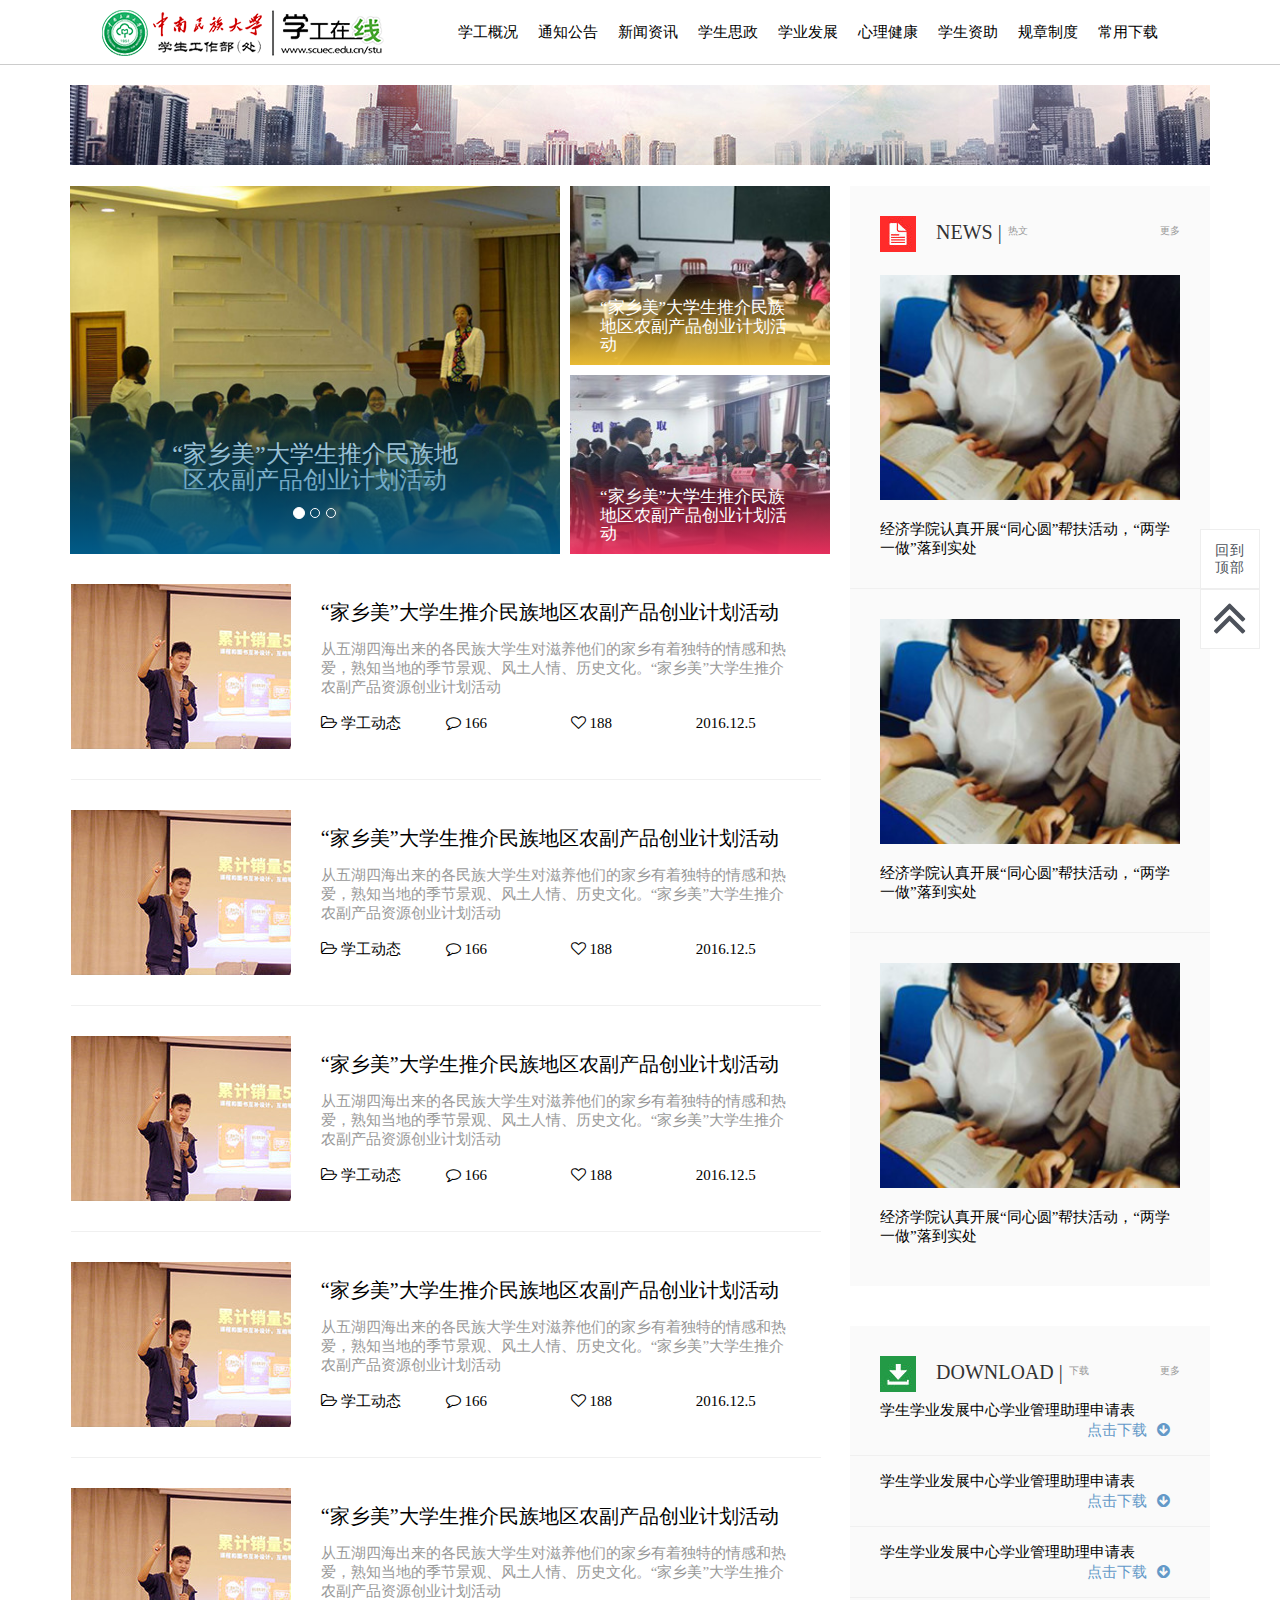
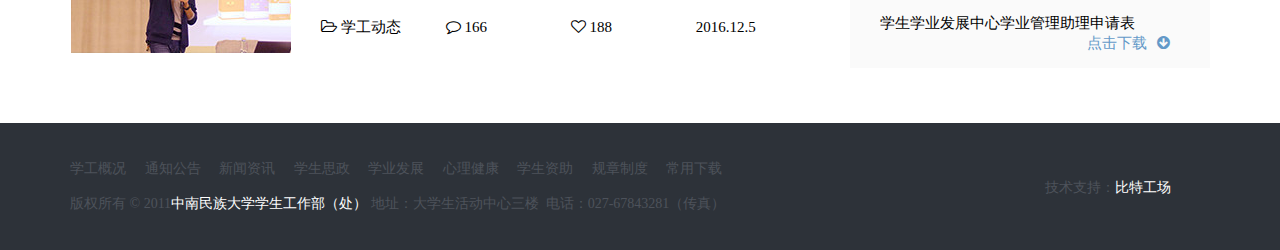
<file: index.html>
<!DOCTYPE html>
<html lang="en">

<head>
    <meta charset="UTF-8">
    <title>中南民族大学学生工作部(处)-学工在线</title>
    <meta http-equiv="X-UA-Compatible" content="IE=edge,chrome=1">
    <meta content="width=device-width, initial-scale=1.0, maximum-scale=1.0, user-scalable=no" name="viewport">
    <meta content="学工在线" name="description" />
    <meta content="学生工作部(处),学工在线,中南民族大学" name="keywords" />
    <link rel="stylesheet" type="text/css" href="css/lib/bootstrap.min.css">
    <link rel="stylesheet" href="css/lib/font-awesome.min.css">
    <link rel="stylesheet" type="text/css" href="css/idea/style.css">
    <!--[if lt IE 9]>
    <script src="js/lib/respond.min.js"></script>
    <script src="js/lib/html5shiv.min.js"></script>
    <![endif]-->
</head>

<body>
    <header>
        <div class="top-bar ">
            <button class="navbar-toggle js-open-nav " type="button ">
                <div class="icon-bar "></div>
                <div class="icon-bar "></div>
                <div class="icon-bar "></div>
            </button>
            <div class="logo-box ">
                <a href="/ ">
                    <img src="img/indexlogo.png " alt="中南民族大学学生工作部(处)">
                </a>
            </div>
        </div>
        <div class="head">
            <nav>
                <div class="navbar-header">
                    <a href="#" title="首页">
                        <img src="img/indexlogo.png" alt="中南民族大学学生工作部(处)" title="首页" />
                    </a>
                </div>
                <ul id="navigation">
                    <li class="navigation-first-child"><a href="#">常用下载</a></li>
                    <li onmouseover="displaySubMenu(this)" onmouseout="hideSubMenu(this)">
                        <a href="#">规章制度</a>
                        <ul>
                            <li><a href="#">学生工作</a></li>
                            <li><a href="#">办事流程</a></li>
                            <li><a href="#">评优评先</a></li>
                        </ul>
                    </li>
                    <li onmouseover="displaySubMenu(this)" onmouseout="hideSubMenu(this)">
                        <a href="#">学生资助</a>
                        <ul id="list">
                            <li><a href="#">资助通知</a></li>
                            <li><a href="#">资助动态</a></li>
                            <li><a href="#">勤工助学</a></li>
                            <li><a href="#">贷助学金</a></li>
                            <li><a href="#">国家贷款</a></li>
                            <li><a href="#">学费减免</a></li>
                            <li><a href="#">补偿代偿</a></li>
                        </ul>
                    </li>
                    <li><a href="#">心理健康</a></li>
                    <li><a href="#">学业发展</a></li>
                    <li><a href="#">学生思政</a></li>
                    <li onmouseover="displaySubMenu(this)" onmouseout="hideSubMenu(this)">
                        <a href="#">新闻资讯</a>
                        <ul>
                            <li><a href="#">校园新闻</a></li>
                            <li><a href="#"> 学工动态</a></li>
                            <li><a href="#">思政前沿</a></li>
                        </ul>
                    </li>
                    <li><a href="#">通知公告</a></li>
                    <li onmouseover="displaySubMenu(this)" onmouseout="hideSubMenu(this)">
                        <a href="#">学工概况</a>
                        <ul>
                            <li><a href="#">学工简介</a></li>
                            <li><a href="#">现任领导</a></li>
                            <li><a href="#">科室职能</a></li>
                        </ul>
                    </li>
                </ul>
            </nav>
        </div>
    </header>
    <div class="user-wrap">
        <ul class="navbar-nav-ul">
            <li><a href="">通知公告</a></li>
            <li><a href="">学生思政</a></li>
            <li><a href="">学业发展</a></li>
            <li><a href="">心理健康</a></li>
            <li><a href="">常用下载</a></li>
        </ul>
        <div class="information">
            <a href="">学工概况</a>
        </div>
        <ul class="subclass-ul ">
            <li><a href="">学工简介</a></li>
            <li><a href="">现任领导</a></li>
            <li><a href="">科室职能</a></li>
        </ul>
        <div class="information">
            <a href="">新闻资讯</a>
        </div>
        <ul class="subclass-ul ">
            <li><a href="">校园新闻</a></li>
            <li><a href="">学工动态</a></li>
            <li><a href="">思政前沿</a></li>
        </ul>
        <div class="information">
            <a href="">学生资助</a>
        </div>
        <ul class="subclass-ul ">
            <li><a href="">资助通知</a></li>
            <li><a href="">资助动态</a></li>
            <li><a href="">勤工助学</a></li>
            <li><a href="">贷助学金</a></li>
            <li><a href="">国家贷款</a></li>
            <li><a href="">学费减免</a></li>
            <li><a href="">补偿代偿</a></li>
        </ul>
        <div class="information">
            <a href="">规章制度</a>
        </div>
        <ul class="subclass-ul ">
            <li><a href="">学生工作</a></li>
            <li><a href="">办事流程</a></li>
            <li><a href="">评优评先</a></li>
        </ul>
    </div>
    <div class="container " id="container">
        <div class="top-pic ">
            <img src="img/af46688cecb10b5b37c20874a735b95f.jpg ">
        </div>
        <div class="row ">
            <!--左边-->
            <div class="col-xs-12 col-sm-6 col-md-8 ">
                <div class="row big-pic-box ">
                    <div class="col-xs-12 col-sm-6 col-md-8 ">
                        <!--一级banner图-->
                        <div class="big-pic ">
                            <div id="carousel-example-generic" class="carousel slide" data-ride="carousel">
                                <!-- Indicators -->
                                <ol class="carousel-indicators">
                                    <li data-target="#carousel-example-generic" data-slide-to="0" class="active"></li>
                                    <li data-target="#carousel-example-generic" data-slide-to="1"></li>
                                    <li data-target="#carousel-example-generic" data-slide-to="2"></li>
                                </ol>
                                <!-- Wrapper for slides -->
                                <div class="carousel-inner" role="listbox">
                                    <div class="item active">
                                        <img src="img/f2e36fc9-801d-400b-995f-1a0add2ab057.jpg" alt="...">
                                        <div class="carousel-caption">
                                            <h3>“家乡美”大学生推介民族地区农副产品创业计划活动</h3>
                                        </div>
                                    </div>
                                    <div class="item">
                                        <img src="img/f2e36fc9-801d-400b-995f-1a0add2ab057.jpg" alt="...">
                                        <div class="carousel-caption">
                                            <h3>“家乡美”大学生推介民族地区农副产品创业计划活动</h3>
                                        </div>
                                    </div>
                                    <div class="item">
                                        <img src="img/f2e36fc9-801d-400b-995f-1a0add2ab057.jpg" alt="...">
                                        <div class="carousel-caption">
                                            <h3>“家乡美”大学生推介民族地区农副产品创业计划活动</h3>
                                        </div>
                                    </div>
                                </div>
                            </div>
                        </div>
                    </div>
                    <div class="col-xs-6 col-md-4" id="dn2">
                        <!--二级banner图-->
                        <div class="big2-pic big2-pic-index-top ">
                            <a href=" " target="_blank " title=" ">
                                <div class="back-img ">
                                    <img src="img/1ff82392-ddb4-4dbd-aeb0-52922a105412.jpg " alt=" ">
                                </div>
                                <div class="big2-pic-content ">
                                    <h3 class="t-h1 ">“家乡美”大学生推介民族地区农副产品创业计划活动</h3>
                                </div>
                            </a>
                        </div>
                        <div class="big2-pic big2-pic-index-bottom ">
                            <a href=" " class="back-img " target="_blank " title=" ">
                                <img src="img/bea3de1d-a04e-4abd-a2bf-0aa62407af8f.jpg " alt=" ">
                            </a>
                            <a href=" " target="_blank ">
                                <div class="big2-pic-content ">
                                    <h3 class="t-h1 ">“家乡美”大学生推介民族地区农副产品创业计划活动</h3>
                                </div>
                            </a>
                        </div>
                    </div>
                </div>
                <!--新闻-->
                <div class="school-news ">
                    <div class="mod row ">
                        <div class="mod-img col-md-4 ">
                            <a href=" " target="_blank ">
                                <img src="img/3ff7de62-a7af-43d5-9605-2b7d6ff14e35.jpg " alt=" ">
                            </a>
                        </div>
                        <div class="mod-content col-md-8 ">
                            <h2><a href=" " target=" ">“家乡美”大学生推介民族地区农副产品创业计划活动</a></h2>
                            <p class="mod-introduction ">从五湖四海出来的各民族大学生对滋养他们的家乡有着独特的情感和热爱，熟知当地的季节景观、风土人情、历史文化。“家乡美”大学生推介农副产品资源创业计划活动</p>
                            <div class="mod-state row ">
                                <div class="author col-md-3 ">
                                    <a href=" " target="_blank "><i class="icon-folder-open-alt "></i><span> 学工动态</span></a>
                                </div>
                                <div class="comment col-md-3 ">
                                    <a href=" " target="_blank "><i class=" icon-comment-alt "></i><span> 166</span></a>
                                </div>
                                <div class="like col-md-3 ">
                                    <a href=" " target="_blank "><i class=" icon-heart-empty "></i><span> 188</span></a>
                                </div>
                                <div class="time col-md-3 ">
                                    <a href=" " target="_blank "><span>2016.12.5</span></a>
                                </div>
                            </div>
                        </div>
                    </div>
                    <div class="mod row ">
                        <div class="mod-img col-md-4 ">
                            <a href=" " target="_blank ">
                                <img src="img/3ff7de62-a7af-43d5-9605-2b7d6ff14e35.jpg " alt=" ">
                            </a>
                        </div>
                        <div class="mod-content col-md-8 ">
                            <h2><a href=" " target=" ">“家乡美”大学生推介民族地区农副产品创业计划活动</a></h2>
                            <p class="mod-introduction ">从五湖四海出来的各民族大学生对滋养他们的家乡有着独特的情感和热爱，熟知当地的季节景观、风土人情、历史文化。“家乡美”大学生推介农副产品资源创业计划活动</p>
                            <div class="mod-state row ">
                                <div class="author col-md-3 ">
                                    <a href=" " target="_blank "><i class="icon-folder-open-alt "></i><span> 学工动态</span></a>
                                </div>
                                <div class="comment col-md-3 ">
                                    <a href=" " target="_blank "><i class=" icon-comment-alt "></i><span> 166</span></a>
                                </div>
                                <div class="like col-md-3 ">
                                    <a href=" " target="_blank "><i class=" icon-heart-empty "></i><span> 188</span></a>
                                </div>
                                <div class="time col-md-3 ">
                                    <a href=" " target="_blank "><span>2016.12.5</span></a>
                                </div>
                            </div>
                        </div>
                    </div>
                    <div class="mod row ">
                        <div class="mod-img col-md-4 ">
                            <a href=" " target="_blank ">
                                <img src="img/3ff7de62-a7af-43d5-9605-2b7d6ff14e35.jpg " alt=" ">
                            </a>
                        </div>
                        <div class="mod-content col-md-8 ">
                            <h2><a href=" " target=" ">“家乡美”大学生推介民族地区农副产品创业计划活动</a></h2>
                            <p class="mod-introduction ">从五湖四海出来的各民族大学生对滋养他们的家乡有着独特的情感和热爱，熟知当地的季节景观、风土人情、历史文化。“家乡美”大学生推介农副产品资源创业计划活动</p>
                            <div class="mod-state row ">
                                <div class="author col-md-3 ">
                                    <a href=" " target="_blank "><i class="icon-folder-open-alt "></i><span> 学工动态</span></a>
                                </div>
                                <div class="comment col-md-3 ">
                                    <a href=" " target="_blank "><i class=" icon-comment-alt "></i><span> 166</span></a>
                                </div>
                                <div class="like col-md-3 ">
                                    <a href=" " target="_blank "><i class=" icon-heart-empty "></i><span> 188</span></a>
                                </div>
                                <div class="time col-md-3 ">
                                    <a href=" " target="_blank "><span>2016.12.5</span></a>
                                </div>
                            </div>
                        </div>
                    </div>
                    <div class="mod row ">
                        <div class="mod-img col-md-4 ">
                            <a href=" " target="_blank ">
                                <img src="img/3ff7de62-a7af-43d5-9605-2b7d6ff14e35.jpg " alt=" ">
                            </a>
                        </div>
                        <div class="mod-content col-md-8 ">
                            <h2><a href=" " target=" ">“家乡美”大学生推介民族地区农副产品创业计划活动</a></h2>
                            <p class="mod-introduction ">从五湖四海出来的各民族大学生对滋养他们的家乡有着独特的情感和热爱，熟知当地的季节景观、风土人情、历史文化。“家乡美”大学生推介农副产品资源创业计划活动</p>
                            <div class="mod-state row ">
                                <div class="author col-md-3 ">
                                    <a href=" " target="_blank "><i class="icon-folder-open-alt "></i><span> 学工动态</span></a>
                                </div>
                                <div class="comment col-md-3 ">
                                    <a href=" " target="_blank "><i class=" icon-comment-alt "></i><span> 166</span></a>
                                </div>
                                <div class="like col-md-3 ">
                                    <a href=" " target="_blank "><i class=" icon-heart-empty "></i><span> 188</span></a>
                                </div>
                                <div class="time col-md-3 ">
                                    <a href=" " target="_blank "><span>2016.12.5</span></a>
                                </div>
                            </div>
                        </div>
                    </div>
                    <div class="mod row">
                        <div class="mod-img col-md-4 ">
                            <a href=" " target="_blank ">
                                <img src="img/3ff7de62-a7af-43d5-9605-2b7d6ff14e35.jpg " alt=" ">
                            </a>
                        </div>
                        <div class="mod-content col-md-8 ">
                            <h2><a href=" " target=" ">“家乡美”大学生推介民族地区农副产品创业计划活动</a></h2>
                            <p class="mod-introduction ">从五湖四海出来的各民族大学生对滋养他们的家乡有着独特的情感和热爱，熟知当地的季节景观、风土人情、历史文化。“家乡美”大学生推介农副产品资源创业计划活动</p>
                            <div class="mod-state row ">
                                <div class="author col-md-3 ">
                                    <a href=" " target="_blank "><i class="icon-folder-open-alt "></i><span> 学工动态</span></a>
                                </div>
                                <div class="comment col-md-3 ">
                                    <a href=" " target="_blank "><i class=" icon-comment-alt "></i><span> 166</span></a>
                                </div>
                                <div class="like col-md-3 ">
                                    <a href=" " target="_blank "><i class=" icon-heart-empty "></i><span> 188</span></a>
                                </div>
                                <div class="time col-md-3 ">
                                    <a href=" " target="_blank "><span>2016.12.5</span></a>
                                </div>
                            </div>
                        </div>
                    </div>
                </div>
                <button class="get-mod-more "><i class="icon-angle-down"></i> 点击加载更多</button>
            </div>
            <!--右边侧边栏-->
            <div class="col-xs-6 col-md-4" id="dn1">
                <!--热文-->
                <div class="hot-box-mod ">
                    <div class="hot ">
                        <img src="img/热文.jpg ">
                        <h3>NEWS |</h3>
                        <span class="span-mark ">热文</span>
                        <a href=" " class="get-more ">更多</a>
                    </div>
                    <ul>
                        <li>
                            <div class="hot-article ">
                                <a href=" " target="_blank " title=" ">
                                    <img src="img/252e2cc7-8e57-4ad6-874d-3ed9346affdb.jpg ">
                                </a>
                                <a href=" " target="_blank " class="hot-content ">经济学院认真开展“同心圆”帮扶活动，“两学一做”落到实处</a></div>
                        </li>
                        <li>
                            <div class="hot-article ">
                                <a href=" " target="_blank " title=" ">
                                    <img src="img/252e2cc7-8e57-4ad6-874d-3ed9346affdb.jpg ">
                                </a>
                                <a href=" " target="_blank " class="hot-content ">经济学院认真开展“同心圆”帮扶活动，“两学一做”落到实处</a></div>
                        </li>
                        <li>
                            <div class="hot-article ">
                                <a href=" " target="_blank " title=" ">
                                    <img src="img/252e2cc7-8e57-4ad6-874d-3ed9346affdb.jpg ">
                                </a>
                                <a href=" " target="_blank " class="hot-content ">经济学院认真开展“同心圆”帮扶活动，“两学一做”落到实处</a></div>
                        </li>
                    </ul>
                </div>
                <!--下载-->
                <div class="download-box-mod ">
                    <div class="download ">
                        <img src="img/icon(1).jpg ">
                        <h3>DOWNLOAD |</h3>
                        <span class="span-mark ">下载</span>
                        <a href=" " class="get-more ">更多</a>
                    </div>
                    <ul>
                        <li>
                            <div> <a href=" " target="_blank " title=" " class="download-content ">
                                    学生学业发展中心学业管理助理申请表
                                </a>
                                <a href=" " target="_blank " class="click-down ">点击下载<i class=" icon-circle-arrow-down "></i></a>
                            </div>
                        </li>
                        <li>
                            <div> <a href=" " target="_blank " title=" " class="download-content ">
                                    学生学业发展中心学业管理助理申请表
                                </a>
                                <a href=" " target="_blank " class="click-down ">点击下载<i class=" icon-circle-arrow-down "></i></a>
                            </div>
                        </li>
                        <li>
                            <div> <a href=" " target="_blank " title=" " class="download-content ">
                                    学生学业发展中心学业管理助理申请表
                                </a>
                                <a href=" " target="_blank " class="click-down ">点击下载<i class=" icon-circle-arrow-down "></i></a>
                            </div>
                        </li>
                        <li>
                            <div> <a href=" " target="_blank " title=" " class="download-content ">
                                    学生学业发展中心学业管理助理申请表
                                </a>
                                <a href=" " target="_blank " class="click-down ">点击下载<i class=" icon-circle-arrow-down "></i></a>
                            </div>
                        </li>
                    </ul>
                </div>
            </div>
        </div>
    </div>
    <footer>
        <div class="container foot">
            <div class="go-top ">
                <a class="go-top-btn return " href="javascript:returnTop(); ">
                回到顶部
            </a>
                <a class="go-top-btn " href="javascript:returnTop(); ">
                    <i class=" icon-double-angle-up icon-4x "></i>
                    <!--<i class="top1 ">_</i><i class="top2 ">^</i><img src="img/回到顶部.jpg ">-->
                </a>
            </div>
            <div class="row ">
                <div class="col-md-offset-0.6 col-md-8 ">
                    <div class="footer-tag-list ">
                        <a href=" " target="_blank " class="sp1 ">学工概况</a>
                        <a href=" " target="_blank ">通知公告</a>
                        <a href=" " target="_blank ">新闻资讯</a>
                        <a href=" " target="_blank ">学生思政</a>
                        <a href=" " target="_blank ">学业发展</a>
                        <a href=" " target="_blank ">心理健康</a>
                        <a href=" " target="_blank ">学生资助</a>
                        <a href=" " target="_blank ">规章制度</a>
                        <a href=" " target="_blank ">常用下载</a>
                    </div>
                    <span>版权所有 © 2011<a href=" " target="_blank " class="sp2 ">中南民族大学学生工作部（处）</a> <a href=" " target="_blank ">地址：大学生活动中心三楼</a>
                        &nbsp;<a href=" " target="_blank ">电话：027-67843281（传真）</a>
                    </span>
                </div>
                <div class="col-md-offset-2 col-md-2 "><span class="technical-support ">技术支持：<a href=" " class="sp2 ">比特工场</a></span></div>
            </div>
        </div>
        <div>
            <a class=" go-top-min" href="javascript:returnTop(); ">
                <img src="img/回到顶部.png">
            </a>
        </div>
        <ul>
            <li>
                <a href="" ">关于我们</a></li>
        <li><a href=" ">手机版</a></li>
        <li><a href=" ">桌面版</a></li>
        <li><a>友情链接</a></li>
    </ul>
    <div class="copyright-box ">
        ©2016 学工网站 www.scuec.com
    </div>
    </footer>
    <script src="js/lib/jquery.min.js "></script>
    <script type="text/javascript " src="js/idea/base.js "></script>
    <script src="js/lib/bootstrap.min.js "></script>
</body>

</html>
</file>
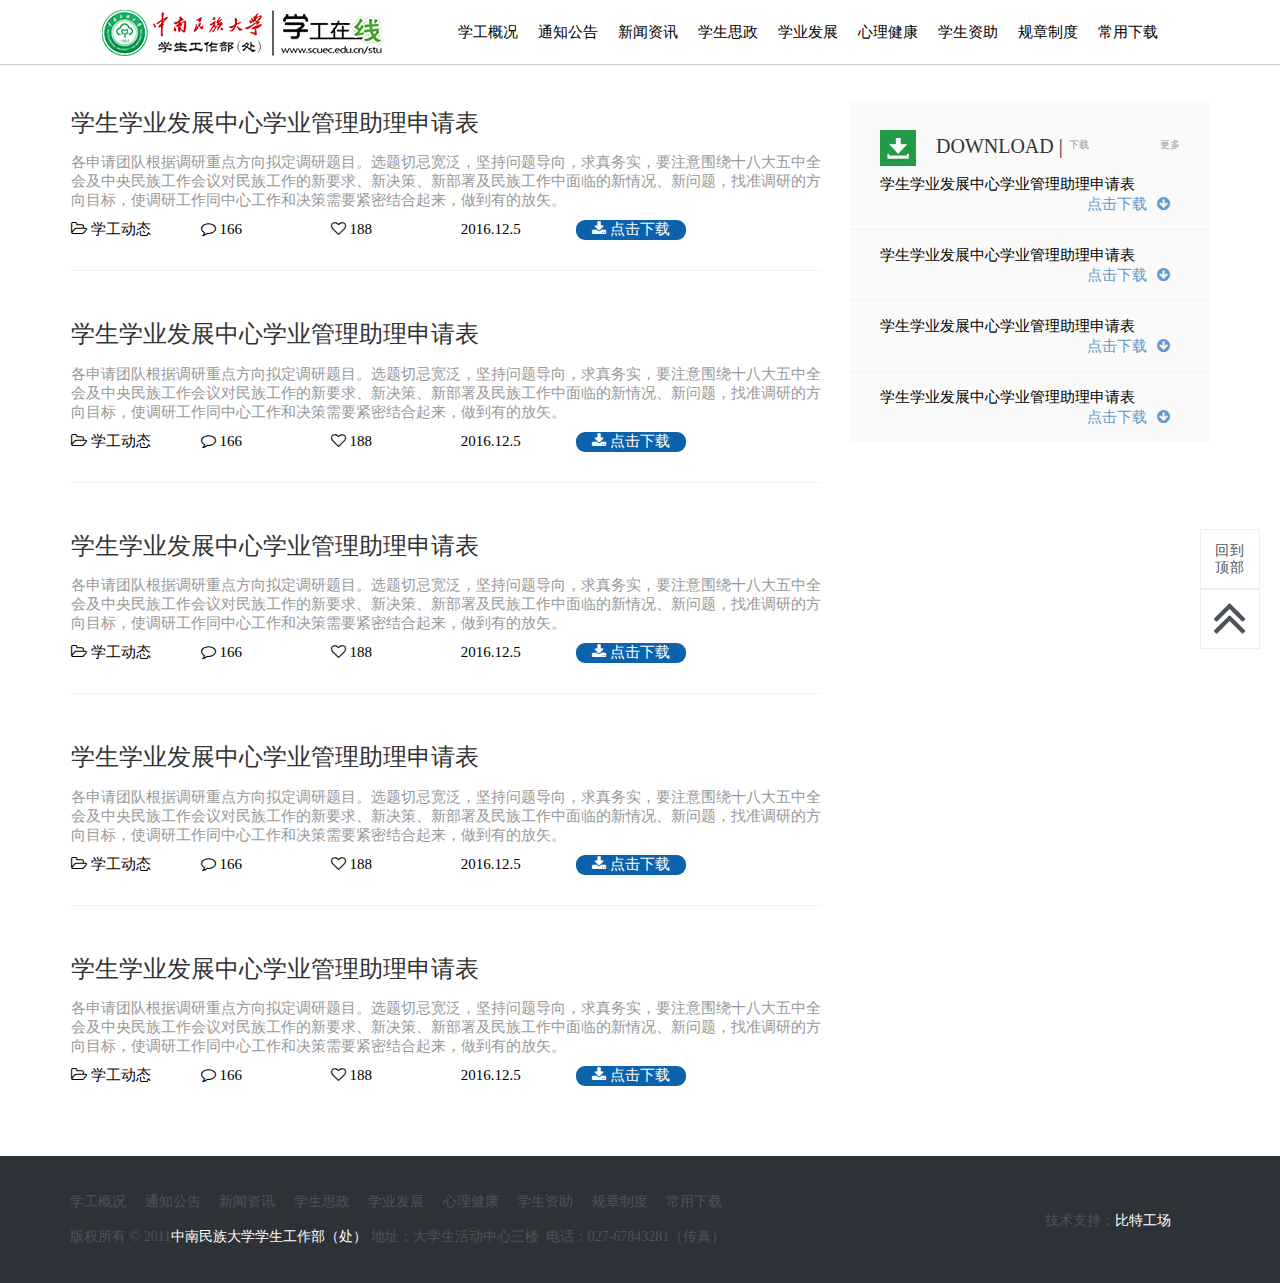
<file: common-download.html>
<!DOCTYPE html>
<html lang="en">

<head>
    <meta charset="UTF-8">
    <title>中南民族大学学生工作部(处)-学工在线</title>
    <meta http-equiv="X-UA-Compatible" content="IE=edge,chrome=1">
    <meta content="width=device-width, initial-scale=1.0, user-scalable=no" name="viewport">
    <link rel="stylesheet" type="text/css" href="css/lib/bootstrap.min.css">
    <link rel="stylesheet" href="css/lib/font-awesome.min.css">
    <link rel="stylesheet" type="text/css" href="css/idea/style.css">
    <!--[if lt IE 9]>
    <script src="js/lib/respond.min.js"></script>
    <script src="js/lib/html5shiv.min.js"></script>
    <![endif]-->
</head>

<body>
    <header>
        <div class="top-bar ">
            <button class="navbar-toggle js-open-nav " type="button ">
                <div class="icon-bar "></div>
                <div class="icon-bar "></div>
                <div class="icon-bar "></div>
            </button>
            <div class="logo-box ">
                <a href="/ ">
                    <img src="img/indexlogo.png " alt="中南民族大学学生工作部(处)">
                </a>
            </div>
        </div>
        <div class="head">
            <nav>
                <div class="navbar-header">
                    <a href="#" title="首页">
                        <img src="img/indexlogo.png" alt="中南民族大学学生工作部(处)" title="首页" />
                    </a>
                </div>
                <ul id="navigation">
                    <li class="navigation-first-child"><a href="#">常用下载</a></li>
                    <li onmouseover="displaySubMenu(this)" onmouseout="hideSubMenu(this)">
                        <a href="#">规章制度</a>
                        <ul>
                            <li><a href="#">学生工作</a></li>
                            <li><a href="#">办事流程</a></li>
                            <li><a href="#">评优评先</a></li>
                        </ul>
                    </li>
                    <li onmouseover="displaySubMenu(this)" onmouseout="hideSubMenu(this)">
                        <a href="#">学生资助</a>
                        <ul id="list">
                            <li><a href="#">资助通知</a></li>
                            <li><a href="#">资助动态</a></li>
                            <li><a href="#">勤工助学</a></li>
                            <li><a href="#">贷助学金</a></li>
                            <li><a href="#">国家贷款</a></li>
                            <li><a href="#">学费减免</a></li>
                            <li><a href="#">补偿代偿</a></li>
                        </ul>
                    </li>
                    <li><a href="#">心理健康</a></li>
                    <li><a href="#">学业发展</a></li>
                    <li><a href="#">学生思政</a></li>
                    <li onmouseover="displaySubMenu(this)" onmouseout="hideSubMenu(this)">
                        <a href="#">新闻资讯</a>
                        <ul>
                            <li><a href="#">校园新闻</a></li>
                            <li><a href="#"> 学工动态</a></li>
                            <li><a href="#">思政前沿</a></li>
                        </ul>
                    </li>
                    <li><a href="#">通知公告</a></li>
                    <li onmouseover="displaySubMenu(this)" onmouseout="hideSubMenu(this)">
                        <a href="#">学工概况</a>
                        <ul>
                            <li><a href="#">学工简介</a></li>
                            <li><a href="#">现任领导</a></li>
                            <li><a href="#">科室职能</a></li>
                        </ul>
                    </li>
                </ul>
            </nav>
        </div>
    </header>
    <div class="user-wrap">
        <ul class="navbar-nav-ul">
            <li><a href="">通知公告</a></li>
            <li><a href="">学生思政</a></li>
            <li><a href="">学业发展</a></li>
            <li><a href="">心理健康</a></li>
            <li><a href="">常用下载</a></li>
        </ul>
        <div class="information">
            <a href="">学工概况</a>
        </div>
        <ul class="subclass-ul ">
            <li><a href="">学工简介</a></li>
            <li><a href="">现任领导</a></li>
            <li><a href="">科室职能</a></li>
        </ul>
        <div class="information">
            <a href="">新闻资讯</a>
        </div>
        <ul class="subclass-ul ">
            <li><a href="">校园新闻</a></li>
            <li><a href="">学工动态</a></li>
            <li><a href="">思政前沿</a></li>
        </ul>
        <div class="information">
            <a href="">学生资助</a>
        </div>
        <ul class="subclass-ul ">
            <li><a href="">资助通知</a></li>
            <li><a href="">资助动态</a></li>
            <li><a href="">勤工助学</a></li>
            <li><a href="">贷助学金</a></li>
            <li><a href="">国家贷款</a></li>
            <li><a href="">学费减免</a></li>
            <li><a href="">补偿代偿</a></li>
        </ul>
        <div class="information">
            <a href="">规章制度</a>
        </div>
        <ul class="subclass-ul ">
            <li><a href="">学生工作</a></li>
            <li><a href="">办事流程</a></li>
            <li><a href="">评优评先</a></li>
        </ul>
    </div>
    <div class="container">
        <div class="row common-download">
            <!--左边-->
            <div class="col-xs-12 col-sm-6 col-md-8">
                <!--新闻-->
                <div class="school-news">
                    <div class="mod row">
                        <h3>学生学业发展中心学业管理助理申请表</h3>
                        <p class="mod-introduction ">各申请团队根据调研重点方向拟定调研题目。选题切忌宽泛，坚持问题导向，求真务实，要注意围绕十八大五中全会及中央民族工作会议对民族工作的新要求、新决策、新部署及民族工作中面临的新情况、新问题，找准调研的方向目标，使调研工作同中心工作和决策需要紧密结合起来，做到有的放矢。</p>
                        <div class="mod-state2 row">
                            <div class="author col-md-2">
                                <a href="" target="_blank"><i class="icon-folder-open-alt"></i><span> 学工动态</span></a>
                            </div>
                            <div class="comment col-md-2">
                                <a href="" target="_blank"><i class=" icon-comment-alt"></i><span> 166</span></a>
                            </div>
                            <div class="like col-md-2">
                                <a href="" target="_blank"><i class=" icon-heart-empty"></i><span> 188</span></a>
                            </div>
                            <div class="time col-md-2">
                                <a href="" target="_blank"><span>2016.12.5</span></a>
                            </div>
                            <div class="click-download2 col-md-2">
                                <a href="" target="_blank"><i class=" icon-download-alt"></i><span> 点击下载</span></a>
                            </div>
                        </div>
                    </div>
                    <div class="mod row">
                        <h3>学生学业发展中心学业管理助理申请表</h3>
                        <p class="mod-introduction ">各申请团队根据调研重点方向拟定调研题目。选题切忌宽泛，坚持问题导向，求真务实，要注意围绕十八大五中全会及中央民族工作会议对民族工作的新要求、新决策、新部署及民族工作中面临的新情况、新问题，找准调研的方向目标，使调研工作同中心工作和决策需要紧密结合起来，做到有的放矢。</p>
                        <div class="mod-state2 row">
                            <div class="author col-md-2">
                                <a href="" target="_blank"><i class="icon-folder-open-alt"></i><span> 学工动态</span></a>
                            </div>
                            <div class="comment col-md-2">
                                <a href="" target="_blank"><i class=" icon-comment-alt"></i><span> 166</span></a>
                            </div>
                            <div class="like col-md-2">
                                <a href="" target="_blank"><i class=" icon-heart-empty"></i><span> 188</span></a>
                            </div>
                            <div class="time col-md-2">
                                <a href="" target="_blank"><span>2016.12.5</span></a>
                            </div>
                            <div class="click-download2 col-md-2">
                                <a href="" target="_blank"><i class=" icon-download-alt"></i><span> 点击下载</span></a>
                            </div>
                        </div>
                    </div>
                    <div class="mod row">
                        <h3>学生学业发展中心学业管理助理申请表</h3>
                        <p class="mod-introduction ">各申请团队根据调研重点方向拟定调研题目。选题切忌宽泛，坚持问题导向，求真务实，要注意围绕十八大五中全会及中央民族工作会议对民族工作的新要求、新决策、新部署及民族工作中面临的新情况、新问题，找准调研的方向目标，使调研工作同中心工作和决策需要紧密结合起来，做到有的放矢。</p>
                        <div class="mod-state2 row">
                            <div class="author col-md-2">
                                <a href="" target="_blank"><i class="icon-folder-open-alt"></i><span> 学工动态</span></a>
                            </div>
                            <div class="comment col-md-2">
                                <a href="" target="_blank"><i class=" icon-comment-alt"></i><span> 166</span></a>
                            </div>
                            <div class="like col-md-2">
                                <a href="" target="_blank"><i class=" icon-heart-empty"></i><span> 188</span></a>
                            </div>
                            <div class="time col-md-2">
                                <a href="" target="_blank"><span>2016.12.5</span></a>
                            </div>
                            <div class="click-download2 col-md-2">
                                <a href="" target="_blank"><i class=" icon-download-alt"></i><span> 点击下载</span></a>
                            </div>
                        </div>
                    </div>
                    <div class="mod row">
                        <h3>学生学业发展中心学业管理助理申请表</h3>
                        <p class="mod-introduction ">各申请团队根据调研重点方向拟定调研题目。选题切忌宽泛，坚持问题导向，求真务实，要注意围绕十八大五中全会及中央民族工作会议对民族工作的新要求、新决策、新部署及民族工作中面临的新情况、新问题，找准调研的方向目标，使调研工作同中心工作和决策需要紧密结合起来，做到有的放矢。</p>
                        <div class="mod-state2 row">
                            <div class="author col-md-2">
                                <a href="" target="_blank"><i class="icon-folder-open-alt"></i><span> 学工动态</span></a>
                            </div>
                            <div class="comment col-md-2">
                                <a href="" target="_blank"><i class=" icon-comment-alt"></i><span> 166</span></a>
                            </div>
                            <div class="like col-md-2">
                                <a href="" target="_blank"><i class=" icon-heart-empty"></i><span> 188</span></a>
                            </div>
                            <div class="time col-md-2">
                                <a href="" target="_blank"><span>2016.12.5</span></a>
                            </div>
                            <div class="click-download2 col-md-2">
                                <a href="" target="_blank"><i class=" icon-download-alt"></i><span> 点击下载</span></a>
                            </div>
                        </div>
                    </div>
                    <div class="mod row">
                        <h3>学生学业发展中心学业管理助理申请表</h3>
                        <p class="mod-introduction ">各申请团队根据调研重点方向拟定调研题目。选题切忌宽泛，坚持问题导向，求真务实，要注意围绕十八大五中全会及中央民族工作会议对民族工作的新要求、新决策、新部署及民族工作中面临的新情况、新问题，找准调研的方向目标，使调研工作同中心工作和决策需要紧密结合起来，做到有的放矢。</p>
                        <div class="mod-state2 row">
                            <div class="author col-md-2">
                                <a href="" target="_blank"><i class="icon-folder-open-alt"></i><span> 学工动态</span></a>
                            </div>
                            <div class="comment col-md-2">
                                <a href="" target="_blank"><i class=" icon-comment-alt"></i><span> 166</span></a>
                            </div>
                            <div class="like col-md-2">
                                <a href="" target="_blank"><i class=" icon-heart-empty"></i><span> 188</span></a>
                            </div>
                            <div class="time col-md-2">
                                <a href="" target="_blank"><span>2016.12.5</span></a>
                            </div>
                            <div class="click-download2 col-md-2">
                                <a href="" target="_blank"><i class=" icon-download-alt"></i><span> 点击下载</span></a>
                            </div>
                        </div>
                    </div>
                </div>
                <button class="get-mod-more"><i class="icon-angle-down"></i> 点击加载更多</button>
            </div>
            <!--右边侧边栏-->
            <div class="col-xs-6 col-md-4" id="dn1">
                <!--下载-->
                <div class="download-box-mod">
                    <div class="download">
                        <img src="img/icon(1).jpg">
                        <h3>DOWNLOAD |</h3>
                        <span class="span-mark">下载</span>
                        <a href="" class="get-more">更多</a>
                    </div>
                    <ul>
                        <li>
                            <div> <a href="" target="_blank" title="" class="download-content">
                                    学生学业发展中心学业管理助理申请表
                                </a>
                                <a href="" target="_blank" class="click-down">点击下载<i class=" icon-circle-arrow-down"></i></a>
                            </div>
                        </li>
                        <li>
                            <div> <a href="" target="_blank" title="" class="download-content">
                                    学生学业发展中心学业管理助理申请表
                                </a>
                                <a href="" target="_blank" class="click-down">点击下载<i class=" icon-circle-arrow-down"></i></a>
                            </div>
                        </li>
                        <li>
                            <div> <a href="" target="_blank" title="" class="download-content">
                                    学生学业发展中心学业管理助理申请表
                                </a>
                                <a href="" target="_blank" class="click-down">点击下载<i class=" icon-circle-arrow-down"></i></a>
                            </div>
                        </li>
                        <li>
                            <div> <a href="" target="_blank" title="" class="download-content">
                                    学生学业发展中心学业管理助理申请表
                                </a>
                                <a href="" target="_blank" class="click-down">点击下载<i class=" icon-circle-arrow-down"></i></a>
                            </div>
                        </li>
                    </ul>
                </div>
            </div>
        </div>
    </div>
    <footer>
        <div class="container foot">
            <div class="go-top ">
                <a class="go-top-btn return " href="javascript:returnTop(); ">
                回到顶部
            </a>
                <a class="go-top-btn " href="javascript:returnTop(); ">
                    <i class=" icon-double-angle-up icon-4x "></i>
                    <!--<i class="top1 ">_</i><i class="top2 ">^</i><img src="img/回到顶部.jpg ">-->
                </a>
            </div>
            <div class="row ">
                <div class="col-md-offset-0.6 col-md-8 ">
                    <div class="footer-tag-list ">
                        <a href=" " target="_blank " class="sp1 ">学工概况</a>
                        <a href=" " target="_blank ">通知公告</a>
                        <a href=" " target="_blank ">新闻资讯</a>
                        <a href=" " target="_blank ">学生思政</a>
                        <a href=" " target="_blank ">学业发展</a>
                        <a href=" " target="_blank ">心理健康</a>
                        <a href=" " target="_blank ">学生资助</a>
                        <a href=" " target="_blank ">规章制度</a>
                        <a href=" " target="_blank ">常用下载</a>
                    </div>
                    <span>版权所有 © 2011<a href=" " target="_blank " class="sp2 ">中南民族大学学生工作部（处）</a> <a href=" " target="_blank ">地址：大学生活动中心三楼</a>
                        &nbsp;<a href=" " target="_blank ">电话：027-67843281（传真）</a>
                    </span>
                </div>
                <div class="col-md-offset-2 col-md-2 "><span class="technical-support ">技术支持：<a href=" " class="sp2 ">比特工场</a></span></div>
            </div>
        </div>
        <div class="">
            <a class="go-top-min " href="javascript:returnTop(); ">
                <img src="img/回到顶部.png">
            </a>
        </div>
        <ul>
            <li>
                <a href="" ">关于我们</a></li>
        <li><a href=" ">手机版</a></li>
        <li><a href=" ">桌面版</a></li>
        <li><a>友情链接</a></li>
    </ul>
    <div class="copyright-box ">
        ©2016 学工网站 www.scuec.com
    </div>
    </footer>
    <script src="js/lib/jquery.min.js "></script>
    <script type="text/javascript " src="js/idea/base.js "></script>
    <script src="js/lib/bootstrap.min.js "></script>
</body>

</html>
</file>
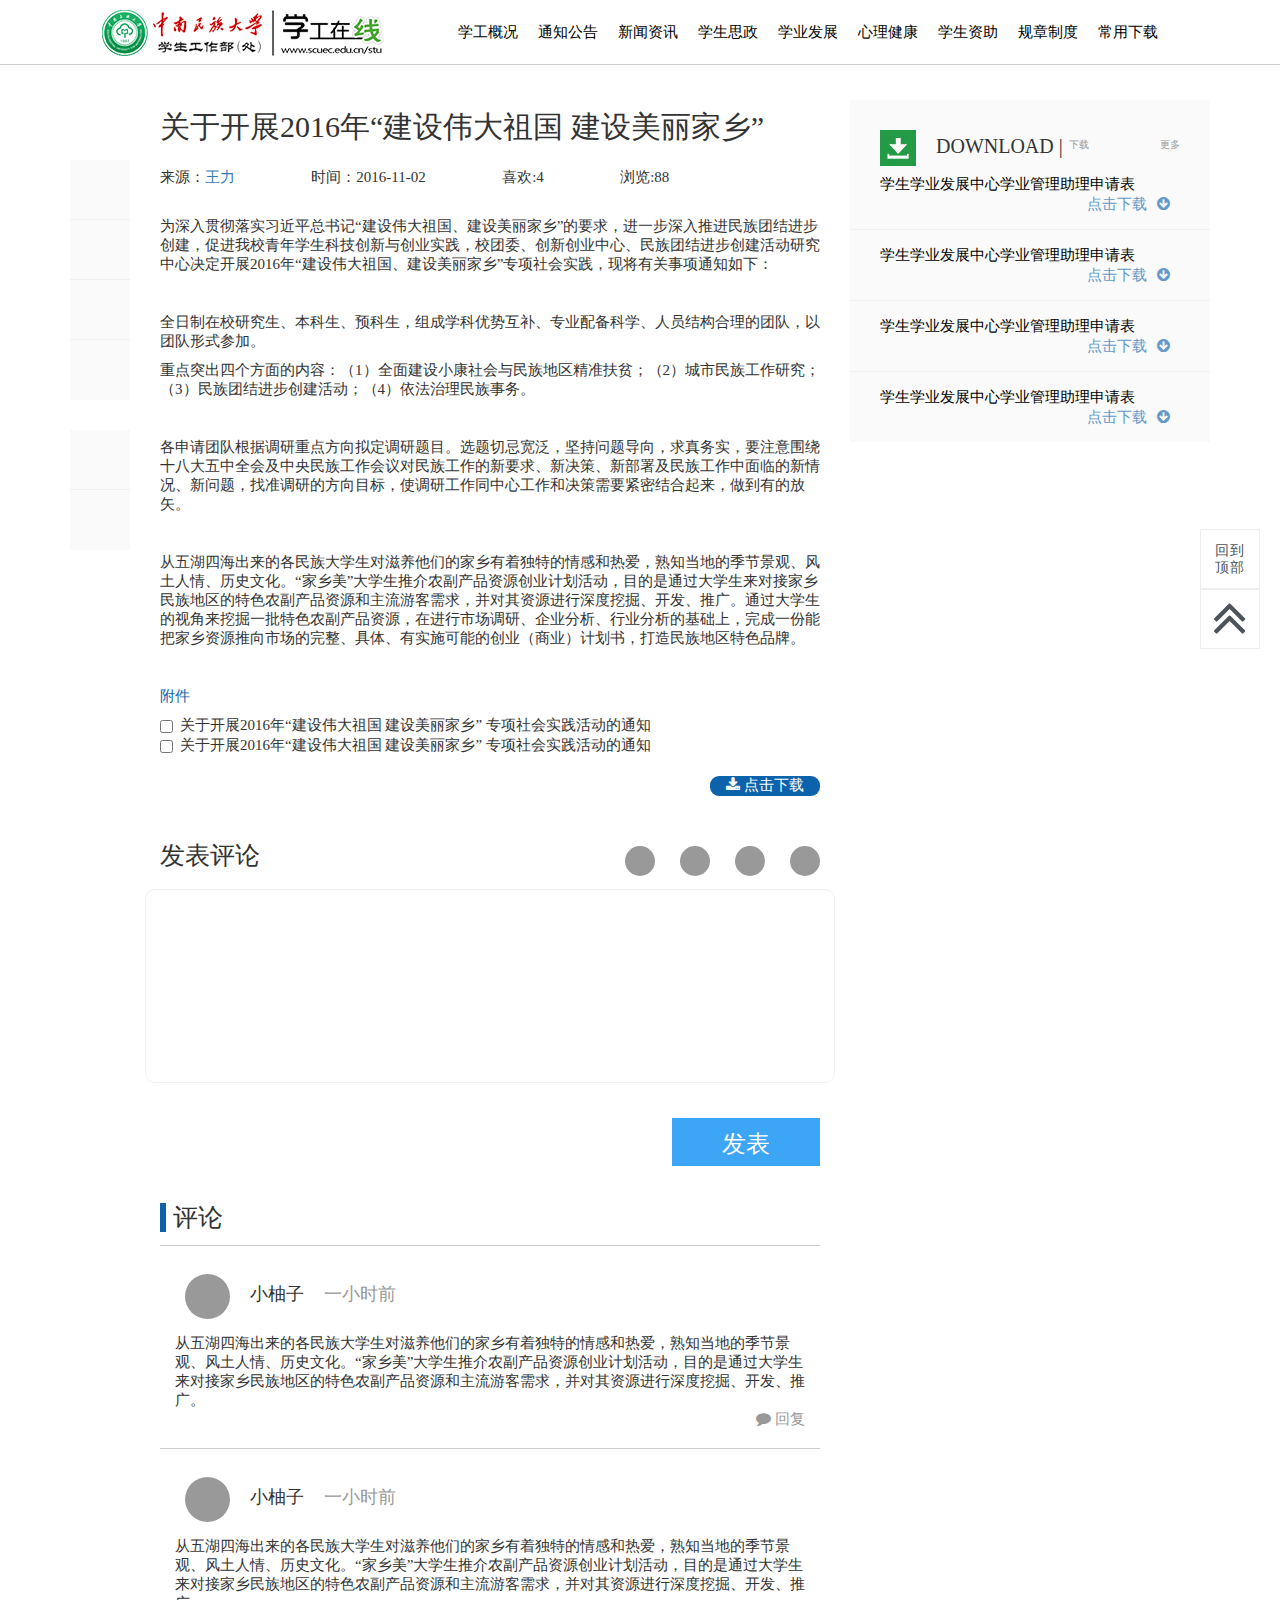
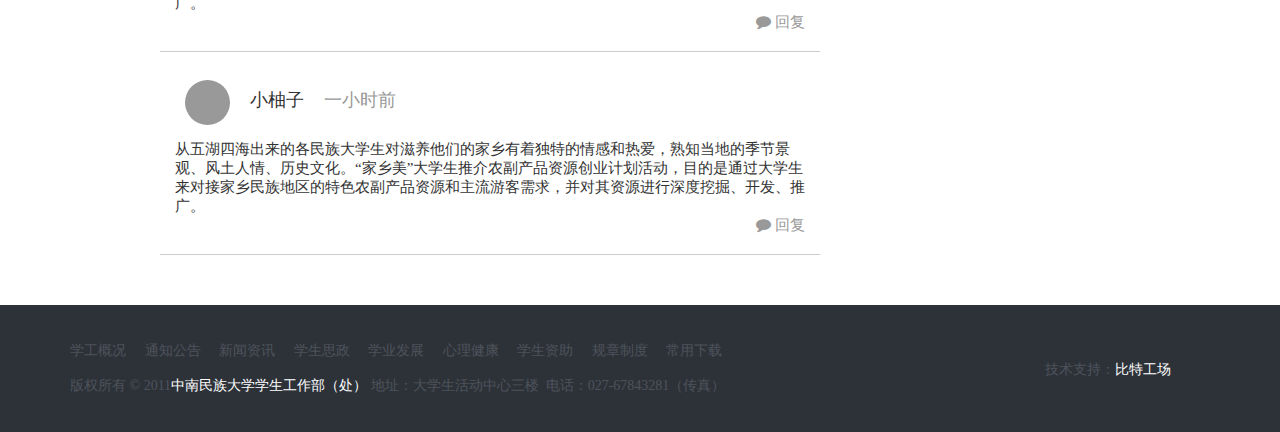
<file: download.html>
<!DOCTYPE html>
<html lang="en">

<head>
    <meta charset="UTF-8">
    <title>中南民族大学学生工作部(处)-学工在线</title>
    <meta http-equiv="X-UA-Compatible" content="IE=edge,chrome=1">
    <meta content="width=device-width, initial-scale=1.0, user-scalable=no" name="viewport">
    <link rel="stylesheet" type="text/css" href="css/lib/bootstrap.min.css">
    <link rel="stylesheet" href="css/lib/font-awesome.min.css">
    <link rel="stylesheet" type="text/css" href="css/idea/style.css">
    <!--[if lt IE 9]>
    <script src="js/lib/respond.min.js"></script>
    <script src="js/lib/html5shiv.min.js"></script>
    <![endif]-->
</head>

<body>
    <header>
        <div class="top-bar ">
            <button class="navbar-toggle js-open-nav " type="button ">
                <div class="icon-bar "></div>
                <div class="icon-bar "></div>
                <div class="icon-bar "></div>
            </button>
            <div class="logo-box ">
                <a href="/ ">
                    <img src="img/indexlogo.png " alt="中南民族大学学生工作部(处)">
                </a>
            </div>
        </div>
        <div class="head">
            <nav>
                <div class="navbar-header">
                    <a href="#" title="首页">
                        <img src="img/indexlogo.png" alt="中南民族大学学生工作部(处)" title="首页" />
                    </a>
                </div>
                <ul id="navigation">
                    <li class="navigation-first-child"><a href="#">常用下载</a></li>
                    <li onmouseover="displaySubMenu(this)" onmouseout="hideSubMenu(this)">
                        <a href="#">规章制度</a>
                        <ul>
                            <li><a href="#">学生工作</a></li>
                            <li><a href="#">办事流程</a></li>
                            <li><a href="#">评优评先</a></li>
                        </ul>
                    </li>
                    <li onmouseover="displaySubMenu(this)" onmouseout="hideSubMenu(this)">
                        <a href="#">学生资助</a>
                        <ul id="list">
                            <li><a href="#">资助通知</a></li>
                            <li><a href="#">资助动态</a></li>
                            <li><a href="#">勤工助学</a></li>
                            <li><a href="#">贷助学金</a></li>
                            <li><a href="#">国家贷款</a></li>
                            <li><a href="#">学费减免</a></li>
                            <li><a href="#">补偿代偿</a></li>
                        </ul>
                    </li>
                    <li><a href="#">心理健康</a></li>
                    <li><a href="#">学业发展</a></li>
                    <li><a href="#">学生思政</a></li>
                    <li onmouseover="displaySubMenu(this)" onmouseout="hideSubMenu(this)">
                        <a href="#">新闻资讯</a>
                        <ul>
                            <li><a href="#">校园新闻</a></li>
                            <li><a href="#"> 学工动态</a></li>
                            <li><a href="#">思政前沿</a></li>
                        </ul>
                    </li>
                    <li><a href="#">通知公告</a></li>
                    <li onmouseover="displaySubMenu(this)" onmouseout="hideSubMenu(this)">
                        <a href="#">学工概况</a>
                        <ul>
                            <li><a href="#">学工简介</a></li>
                            <li><a href="#">现任领导</a></li>
                            <li><a href="#">科室职能</a></li>
                        </ul>
                    </li>
                </ul>
            </nav>
        </div>
    </header>
    <div class="user-wrap">
        <ul class="navbar-nav-ul">
            <li><a href="">通知公告</a></li>
            <li><a href="">学生思政</a></li>
            <li><a href="">学业发展</a></li>
            <li><a href="">心理健康</a></li>
            <li><a href="">常用下载</a></li>
        </ul>
        <div class="information">
            <a href="">学工概况</a>
        </div>
        <ul class="subclass-ul ">
            <li><a href="">学工简介</a></li>
            <li><a href="">现任领导</a></li>
            <li><a href="">科室职能</a></li>
        </ul>
        <div class="information">
            <a href="">新闻资讯</a>
        </div>
        <ul class="subclass-ul ">
            <li><a href="">校园新闻</a></li>
            <li><a href="">学工动态</a></li>
            <li><a href="">思政前沿</a></li>
        </ul>
        <div class="information">
            <a href="">学生资助</a>
        </div>
        <ul class="subclass-ul ">
            <li><a href="">资助通知</a></li>
            <li><a href="">资助动态</a></li>
            <li><a href="">勤工助学</a></li>
            <li><a href="">贷助学金</a></li>
            <li><a href="">国家贷款</a></li>
            <li><a href="">学费减免</a></li>
            <li><a href="">补偿代偿</a></li>
        </ul>
        <div class="information">
            <a href="">规章制度</a>
        </div>
        <ul class="subclass-ul ">
            <li><a href="">学生工作</a></li>
            <li><a href="">办事流程</a></li>
            <li><a href="">评优评先</a></li>
        </ul>
    </div>
    <div class="container">
        <div class="row download-piece">
            <!--左边-->
            <div class="col-xs-12 col-sm-6 col-md-8 survey-content">
                <!--文章内容页-->
                <!--左边通讯软件-->
                <div class="article-left-btn-group">
                    <ul>
                        <li><a href=""><i class=""></i></a></li>
                        <li><a href=""><i class=""></i></a></li>
                        <li><a href=""><i class=""></i></a></li>
                        <li><a href=""><i class=""></i></a></li>
                        <li><a href=""><i class=""></i></a></li>
                        <li><a href=""><i class=""></i></a></li>
                    </ul>
                </div>
                <!--右边文章内容-->
                <div class="article-wrap">
                    <h1>关于开展2016年“建设伟大祖国 建设美丽家乡”</h1>
                    <div class="article-author">
                        <span class="author-name">
                            来源：<a href="" target="_blank">王力</a>
                        </span>
                        <span class="article-time2">时间：2016-11-02</span>
                        <span class="article-like">喜欢:4</span>
                        <span class="article-browse">浏览:88</span>
                    </div>
                    <div class="article-content-wrap">
                        <p>为深入贯彻落实习近平总书记“建设伟大祖国、建设美丽家乡”的要求，进一步深入推进民族团结进步创建，促进我校青年学生科技创新与创业实践，校团委、创新创业中心、民族团结进步创建活动研究中心决定开展2016年“建设伟大祖国、建设美丽家乡”专项社会实践，现将有关事项通知如下：</p>
                        <p>
                            <br/>
                        </p>
                        <p>全日制在校研究生、本科生、预科生，组成学科优势互补、专业配备科学、人员结构合理的团队，以团队形式参加。</p>
                        <p>重点突出四个方面的内容：（1）全面建设小康社会与民族地区精准扶贫；（2）城市民族工作研究；（3）民族团结进步创建活动；（4）依法治理民族事务。</p>
                        <p>
                            <br/>
                        </p>
                        <p>各申请团队根据调研重点方向拟定调研题目。选题切忌宽泛，坚持问题导向，求真务实，要注意围绕十八大五中全会及中央民族工作会议对民族工作的新要求、新决策、新部署及民族工作中面临的新情况、新问题，找准调研的方向目标，使调研工作同中心工作和决策需要紧密结合起来，做到有的放矢。</p>
                        <p>
                            <br/>
                        </p>
                        <p>从五湖四海出来的各民族大学生对滋养他们的家乡有着独特的情感和热爱，熟知当地的季节景观、风土人情、历史文化。“家乡美”大学生推介农副产品资源创业计划活动，目的是通过大学生来对接家乡民族地区的特色农副产品资源和主流游客需求，并对其资源进行深度挖掘、开发、推广。通过大学生的视角来挖掘一批特色农副产品资源，在进行市场调研、企业分析、行业分析的基础上，完成一份能把家乡资源推向市场的完整、具体、有实施可能的创业（商业）计划书，打造民族地区特色品牌。</p>
                        <p>
                            <br/>
                        </p>
                        <span>附件</span>
                        <form>
                            <div class="checkbox">
                                <label>
                                    <input type="checkbox" value=""> 关于开展2016年“建设伟大祖国 建设美丽家乡” 专项社会实践活动的通知
                                </label>
                                <label>
                                    <input type="checkbox" value=""> 关于开展2016年“建设伟大祖国 建设美丽家乡” 专项社会实践活动的通知
                                </label>
                            </div><a href="" target="_blank" class="click-download3"><i class=" icon-download-alt"></i> 点击下载</a>
                        </form>
                    </div>
                    <!--公共评论-->
                    <div class="single-post-comment">
                        <div class="pl-form-wrap">
                            <span class="span-mark-author1">发表评论</span>
                            <span class="icon-renren-min"></span>
                            <span class="icon-qq-min"></span>
                            <span class="icon-microblog-min"></span>
                            <span class="icon-wechat-min"></span>
                            <form class="form-horizontal">
                                <div class="form-group">
                                    <textarea class="form-control" rows="9"></textarea>
                                </div>
                                <button type="submit" class="btn btn-article">发表</button>
                            </form>
                        </div>
                        <div class="display-comment-module">
                            <span class="span-mark-author2">评论</span>
                            <ul>
                                <li>
                                    <span class="comment-img"></span>
                                    <span class="comment-name">小柚子</span>
                                    <span class="comment-time">一小时前</span>
                                    <p><span class="comment-text">从五湖四海出来的各民族大学生对滋养他们的家乡有着独特的情感和热爱，熟知当地的季节景观、风土人情、历史文化。“家乡美”大学生推介农副产品资源创业计划活动，目的是通过大学生来对接家乡民族地区的特色农副产品资源和主流游客需求，并对其资源进行深度挖掘、开发、推广。</span></p>
                                    <a href="" class="replay-button"><i class="icon-comment"></i> 回复</a>
                                </li>
                                <li>
                                    <span class="comment-img"></span>
                                    <span class="comment-name">小柚子</span>
                                    <span class="comment-time">一小时前</span>
                                    <p><span class="comment-text">从五湖四海出来的各民族大学生对滋养他们的家乡有着独特的情感和热爱，熟知当地的季节景观、风土人情、历史文化。“家乡美”大学生推介农副产品资源创业计划活动，目的是通过大学生来对接家乡民族地区的特色农副产品资源和主流游客需求，并对其资源进行深度挖掘、开发、推广。</span></p>
                                    <a href="" class="replay-button"><i class="icon-comment"></i> 回复</a>
                                </li>
                                <li>
                                    <span class="comment-img"></span>
                                    <span class="comment-name">小柚子</span>
                                    <span class="comment-time">一小时前</span>
                                    <p><span class="comment-text">从五湖四海出来的各民族大学生对滋养他们的家乡有着独特的情感和热爱，熟知当地的季节景观、风土人情、历史文化。“家乡美”大学生推介农副产品资源创业计划活动，目的是通过大学生来对接家乡民族地区的特色农副产品资源和主流游客需求，并对其资源进行深度挖掘、开发、推广。</span></p>
                                    <a href="" class="replay-button"><i class="icon-comment"></i> 回复</a>
                                </li>
                            </ul>
                            <button class="get-mod-more "><i class="icon-angle-down"></i> 点击查看更多评论</button>
                        </div>
                    </div>
                </div>
            </div>
            <!--右边侧边栏-->
            <div class="col-xs-6 col-md-4" id="dn1">
                <!--下载-->
                <div class="download-box-mod">
                    <div class="download">
                        <img src="img/icon(1).jpg">
                        <h3>DOWNLOAD |</h3>
                        <span class="span-mark">下载</span>
                        <a href="" class="get-more">更多</a>
                    </div>
                    <ul>
                        <li>
                            <div> <a href="" target="_blank" title="" class="download-content">
                                    学生学业发展中心学业管理助理申请表
                                </a>
                                <a href="" target="_blank" class="click-down">点击下载<i class=" icon-circle-arrow-down"></i></a>
                            </div>
                        </li>
                        <li>
                            <div> <a href="" target="_blank" title="" class="download-content">
                                    学生学业发展中心学业管理助理申请表
                                </a>
                                <a href="" target="_blank" class="click-down">点击下载<i class=" icon-circle-arrow-down"></i></a>
                            </div>
                        </li>
                        <li>
                            <div> <a href="" target="_blank" title="" class="download-content">
                                    学生学业发展中心学业管理助理申请表
                                </a>
                                <a href="" target="_blank" class="click-down">点击下载<i class=" icon-circle-arrow-down"></i></a>
                            </div>
                        </li>
                        <li>
                            <div> <a href="" target="_blank" title="" class="download-content">
                                    学生学业发展中心学业管理助理申请表
                                </a>
                                <a href="" target="_blank" class="click-down">点击下载<i class=" icon-circle-arrow-down"></i></a>
                            </div>
                        </li>
                    </ul>
                </div>
            </div>
        </div>
    </div>
    <ul class="foot-bar">
        <li><i class="icon-comment-alt"></i></li>
        <li><i class="icon-heart-empty"></i></li>
        <li><i class="icon-star-empty"></i></li>
        <li><i class="icon-cogs"></i></li>
    </ul>
    <footer>
        <div class="container foot">
            <div class="go-top ">
                <a class="go-top-btn return " href="javascript:returnTop(); ">
                回到顶部
            </a>
                <a class="go-top-btn " href="javascript:returnTop(); ">
                    <i class=" icon-double-angle-up icon-4x "></i>
                    <!--<i class="top1 ">_</i><i class="top2 ">^</i><img src="img/回到顶部.jpg ">-->
                </a>
            </div>
            <div class="row ">
                <div class="col-md-offset-0.6 col-md-8 ">
                    <div class="footer-tag-list ">
                        <a href=" " target="_blank " class="sp1 ">学工概况</a>
                        <a href=" " target="_blank ">通知公告</a>
                        <a href=" " target="_blank ">新闻资讯</a>
                        <a href=" " target="_blank ">学生思政</a>
                        <a href=" " target="_blank ">学业发展</a>
                        <a href=" " target="_blank ">心理健康</a>
                        <a href=" " target="_blank ">学生资助</a>
                        <a href=" " target="_blank ">规章制度</a>
                        <a href=" " target="_blank ">常用下载</a>
                    </div>
                    <span>版权所有 © 2011<a href=" " target="_blank " class="sp2 ">中南民族大学学生工作部（处）</a> <a href=" " target="_blank ">地址：大学生活动中心三楼</a>
                        &nbsp;<a href=" " target="_blank ">电话：027-67843281（传真）</a>
                    </span>
                </div>
                <div class="col-md-offset-2 col-md-2 "><span class="technical-support ">技术支持：<a href=" " class="sp2 ">比特工场</a></span></div>
            </div>
        </div>
        <div class="">
            <a class="go-top-min " href="javascript:returnTop(); ">
                <img src="img/回到顶部.png">
            </a>
        </div>
        <ul>
            <li>
                <a href="" ">关于我们</a></li>
        <li><a href=" ">手机版</a></li>
        <li><a href=" ">桌面版</a></li>
        <li><a>友情链接</a></li>
    </ul>
    <div class="copyright-box ">
        ©2016 学工网站 www.scuec.com
    </div>
    </footer>
    <script src="js/lib/jquery.min.js "></script>
    <script type="text/javascript " src="js/idea/base.js "></script>
    <script src="js/lib/bootstrap.min.js "></script>
</body>

</html>
</file>
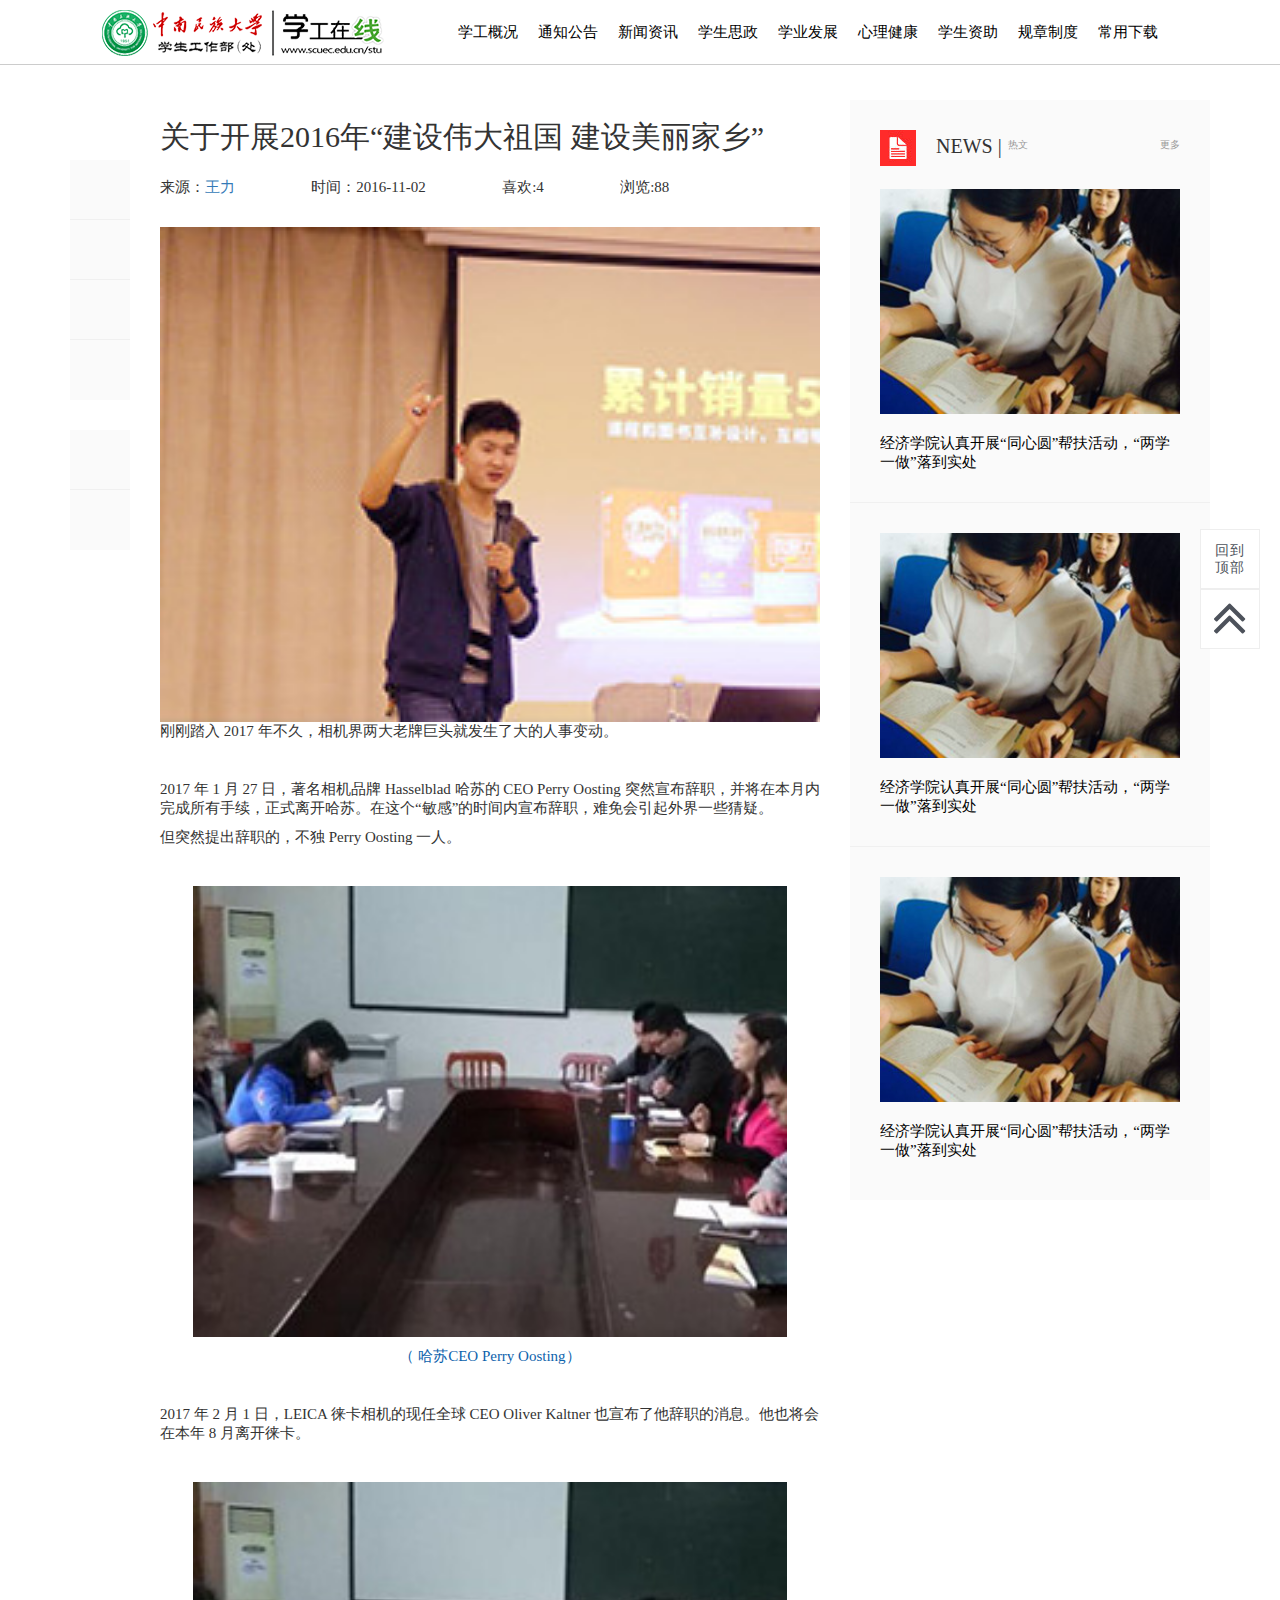
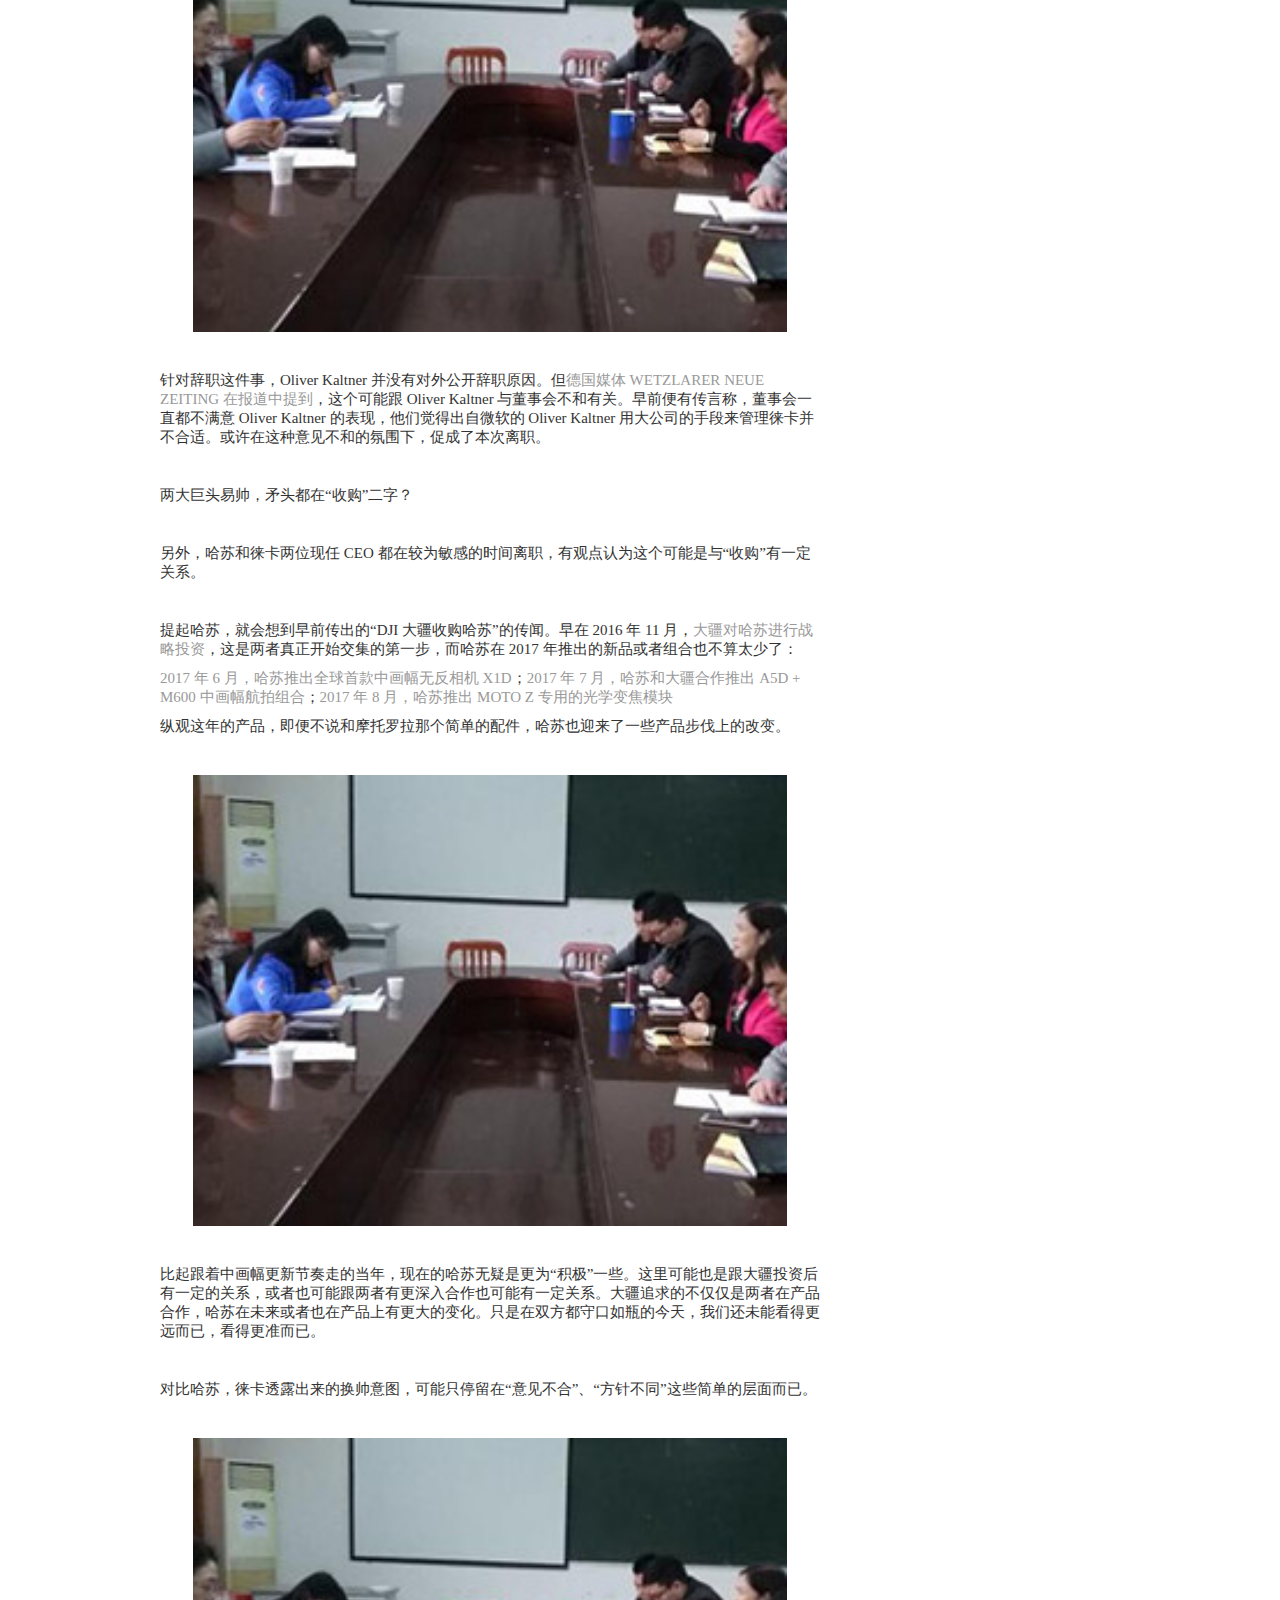
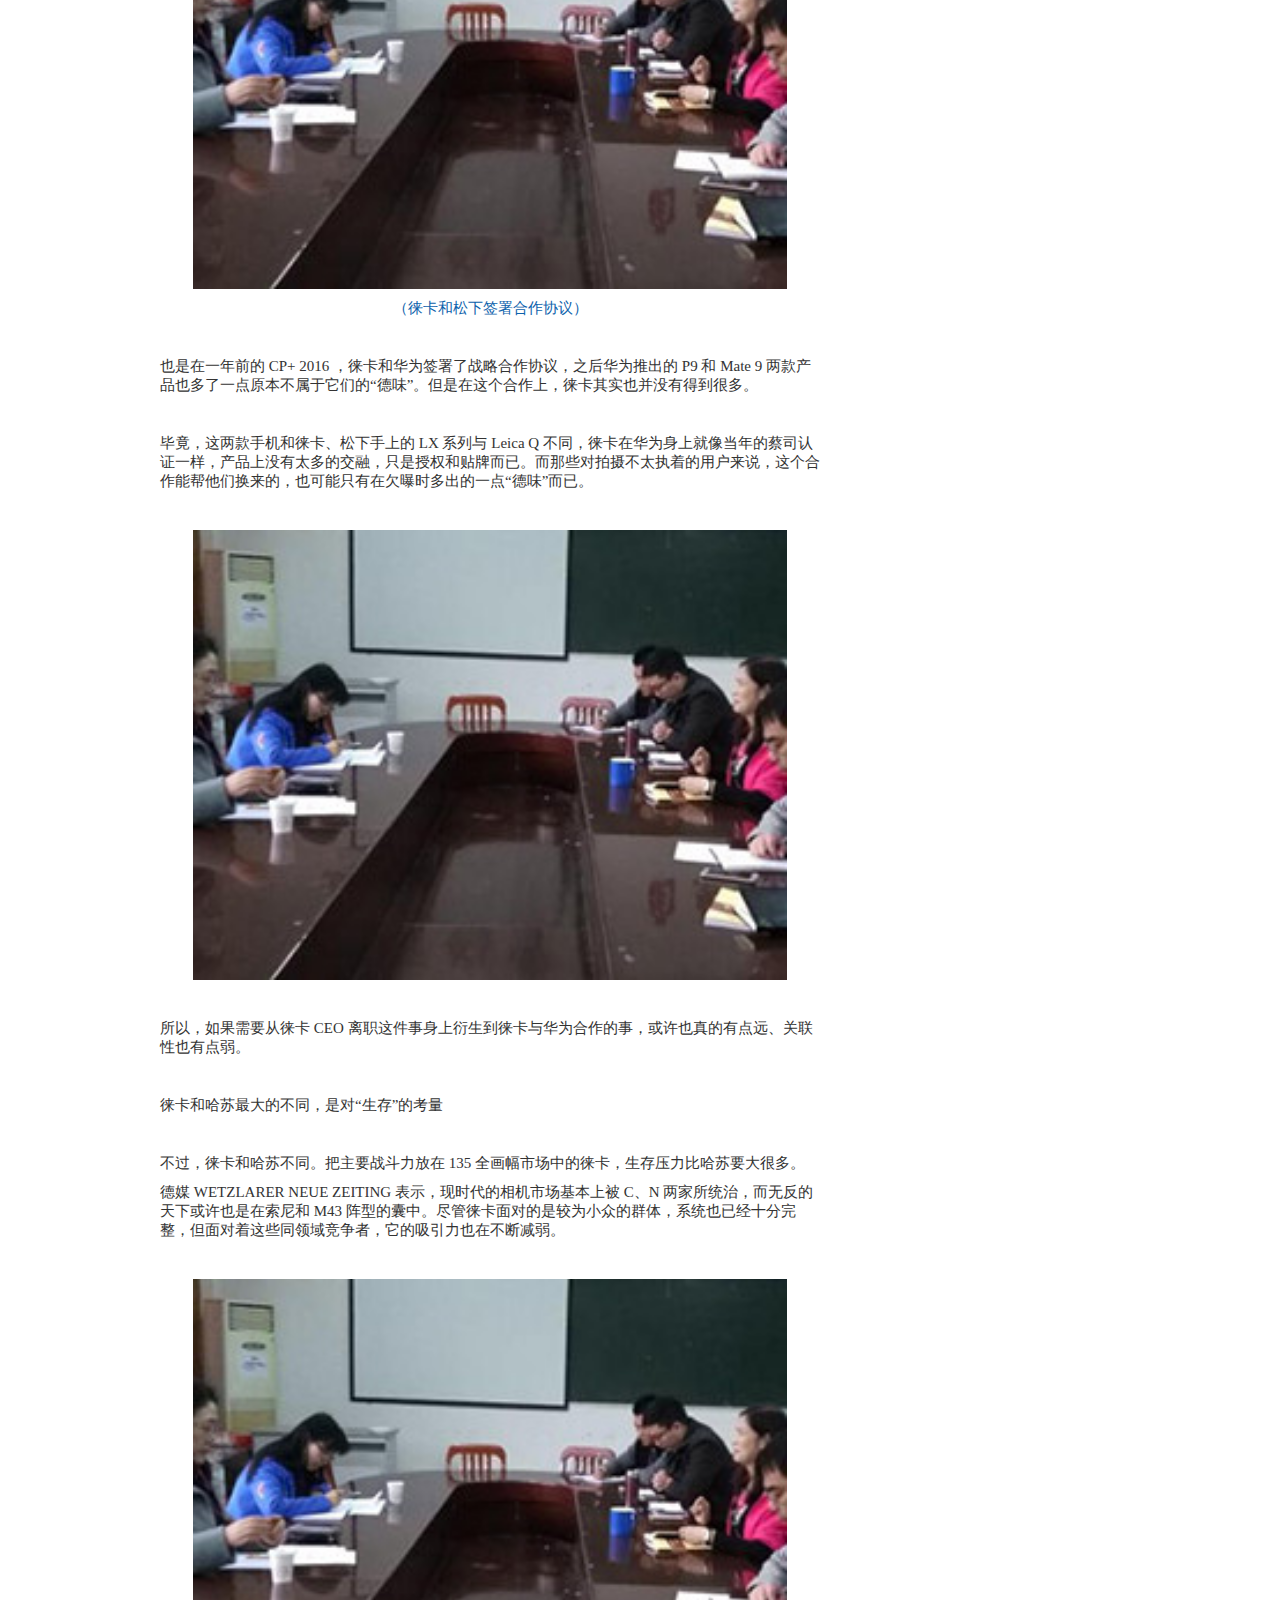
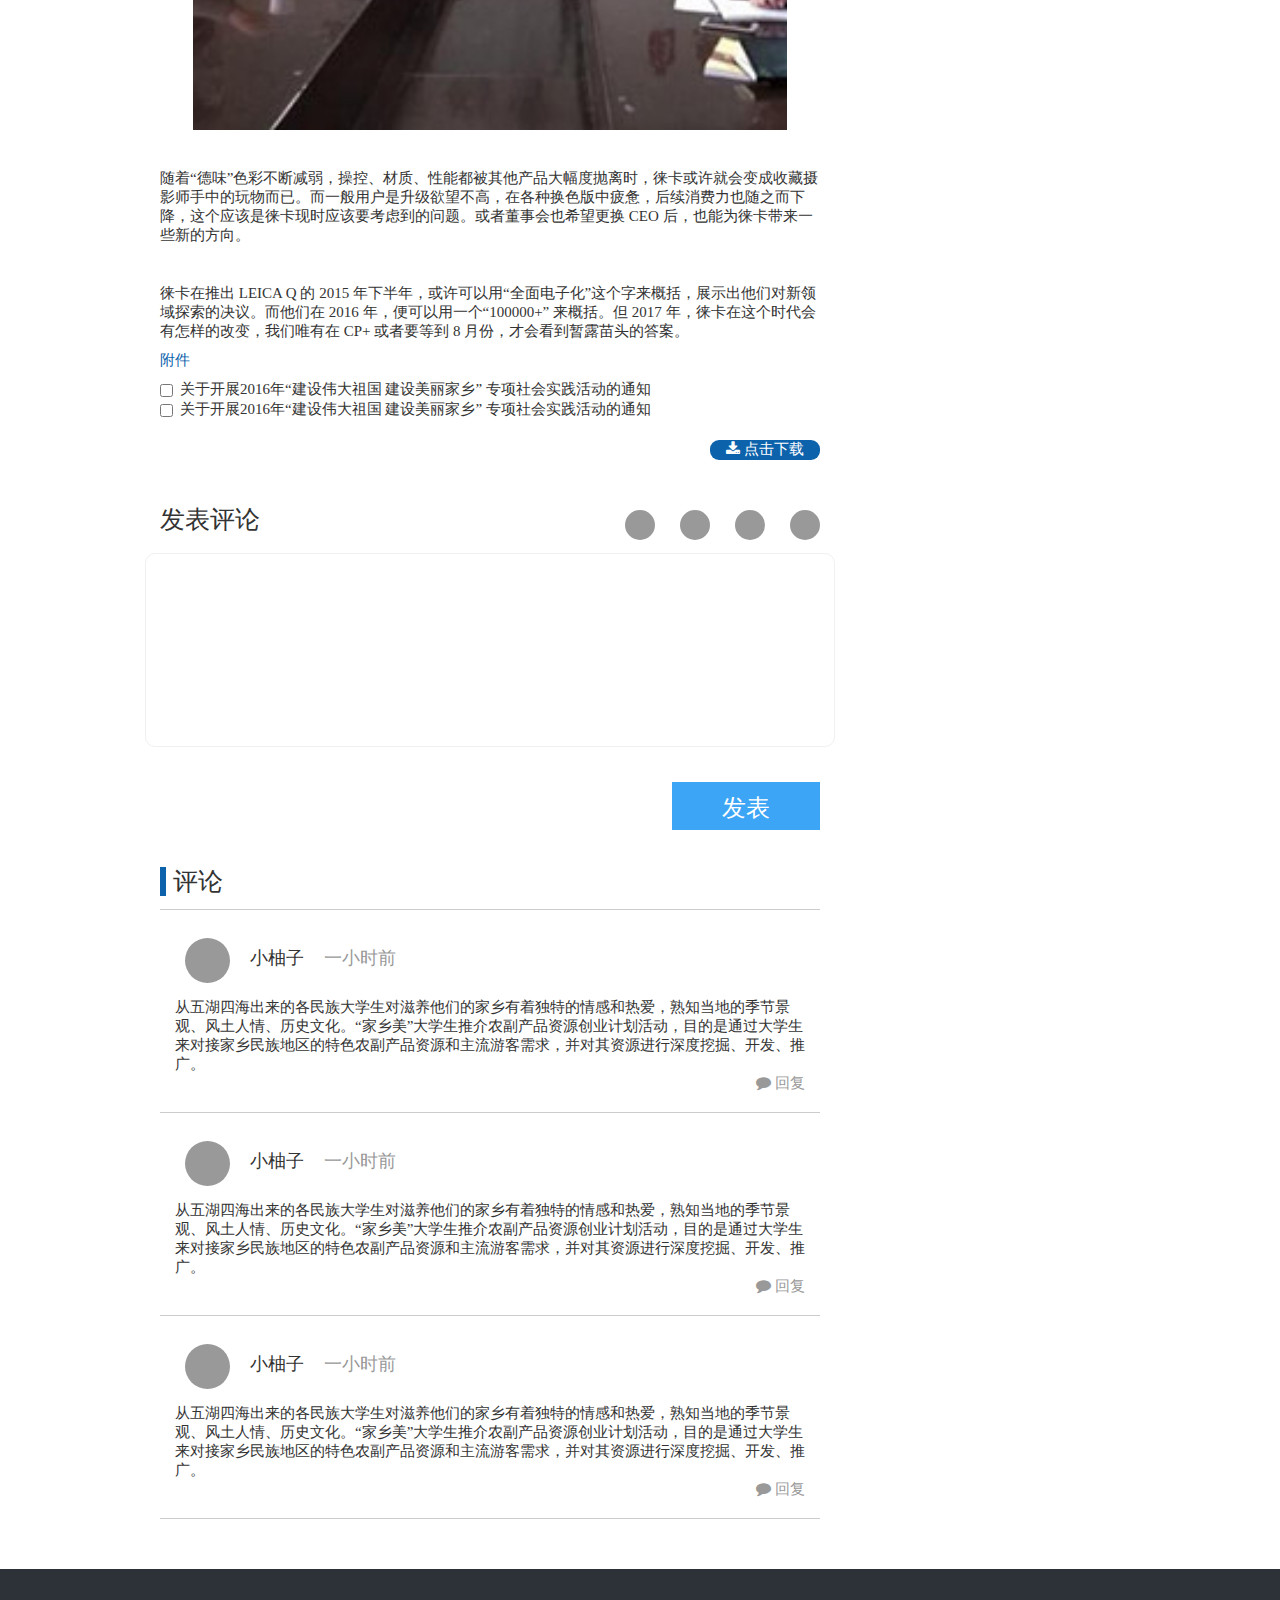
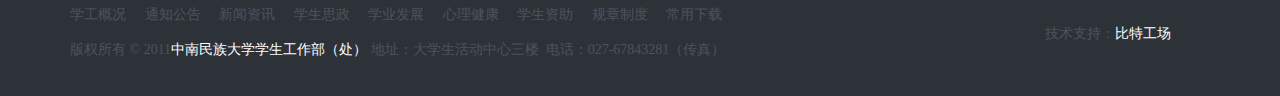
<file: news-content.html>
<!DOCTYPE html>
<html lang="en">

<head>
    <meta charset="UTF-8">
    <title>中南民族大学学生工作部(处)-学工在线</title>
    <meta http-equiv="X-UA-Compatible" content="IE=edge,chrome=1">
    <meta content="width=device-width, initial-scale=1.0, user-scalable=no" name="viewport">
    <link rel="stylesheet" type="text/css" href="css/lib/bootstrap.min.css">
    <link rel="stylesheet" href="css/lib/font-awesome.min.css">
    <link rel="stylesheet" type="text/css" href="css/idea/style.css">
    <!--[if lt IE 9]>
    <script src="js/lib/respond.min.js"></script>
    <script src="js/lib/html5shiv.min.js"></script>
    <![endif]-->
</head>

<body>
    <header>
        <div class="top-bar ">
            <button class="navbar-toggle js-open-nav " type="button ">
                <div class="icon-bar "></div>
                <div class="icon-bar "></div>
                <div class="icon-bar "></div>
            </button>
            <div class="logo-box ">
                <a href="/ ">
                    <img src="img/indexlogo.png " alt="中南民族大学学生工作部(处)">
                </a>
            </div>
        </div>
        <div class="head">
            <nav>
                <div class="navbar-header">
                    <a href="#" title="首页">
                        <img src="img/indexlogo.png" alt="中南民族大学学生工作部(处)" title="首页" />
                    </a>
                </div>
                <ul id="navigation">
                    <li class="navigation-first-child"><a href="#">常用下载</a></li>
                    <li onmouseover="displaySubMenu(this)" onmouseout="hideSubMenu(this)">
                        <a href="#">规章制度</a>
                        <ul>
                            <li><a href="#">学生工作</a></li>
                            <li><a href="#">办事流程</a></li>
                            <li><a href="#">评优评先</a></li>
                        </ul>
                    </li>
                    <li onmouseover="displaySubMenu(this)" onmouseout="hideSubMenu(this)">
                        <a href="#">学生资助</a>
                        <ul id="list">
                            <li><a href="#">资助通知</a></li>
                            <li><a href="#">资助动态</a></li>
                            <li><a href="#">勤工助学</a></li>
                            <li><a href="#">贷助学金</a></li>
                            <li><a href="#">国家贷款</a></li>
                            <li><a href="#">学费减免</a></li>
                            <li><a href="#">补偿代偿</a></li>
                        </ul>
                    </li>
                    <li><a href="#">心理健康</a></li>
                    <li><a href="#">学业发展</a></li>
                    <li><a href="#">学生思政</a></li>
                    <li onmouseover="displaySubMenu(this)" onmouseout="hideSubMenu(this)">
                        <a href="#">新闻资讯</a>
                        <ul>
                            <li><a href="#">校园新闻</a></li>
                            <li><a href="#"> 学工动态</a></li>
                            <li><a href="#">思政前沿</a></li>
                        </ul>
                    </li>
                    <li><a href="#">通知公告</a></li>
                    <li onmouseover="displaySubMenu(this)" onmouseout="hideSubMenu(this)">
                        <a href="#">学工概况</a>
                        <ul>
                            <li><a href="#">学工简介</a></li>
                            <li><a href="#">现任领导</a></li>
                            <li><a href="#">科室职能</a></li>
                        </ul>
                    </li>
                </ul>
            </nav>
        </div>
    </header>
    <div class="user-wrap">
        <ul class="navbar-nav-ul">
            <li><a href="">通知公告</a></li>
            <li><a href="">学生思政</a></li>
            <li><a href="">学业发展</a></li>
            <li><a href="">心理健康</a></li>
            <li><a href="">常用下载</a></li>
        </ul>
        <div class="information">
            <a href="">学工概况</a>
        </div>
        <ul class="subclass-ul ">
            <li><a href="">学工简介</a></li>
            <li><a href="">现任领导</a></li>
            <li><a href="">科室职能</a></li>
        </ul>
        <div class="information">
            <a href="">新闻资讯</a>
        </div>
        <ul class="subclass-ul ">
            <li><a href="">校园新闻</a></li>
            <li><a href="">学工动态</a></li>
            <li><a href="">思政前沿</a></li>
        </ul>
        <div class="information">
            <a href="">学生资助</a>
        </div>
        <ul class="subclass-ul ">
            <li><a href="">资助通知</a></li>
            <li><a href="">资助动态</a></li>
            <li><a href="">勤工助学</a></li>
            <li><a href="">贷助学金</a></li>
            <li><a href="">国家贷款</a></li>
            <li><a href="">学费减免</a></li>
            <li><a href="">补偿代偿</a></li>
        </ul>
        <div class="information">
            <a href="">规章制度</a>
        </div>
        <ul class="subclass-ul ">
            <li><a href="">学生工作</a></li>
            <li><a href="">办事流程</a></li>
            <li><a href="">评优评先</a></li>
        </ul>
    </div>
    <div class="container">
        <div class="row news-content">
            <!--左边-->
            <div class="col-xs-12 col-sm-6 col-md-8 survey-content">
                <!--文章内容页-->
                <!--左边通讯软件-->
                <div class="article-left-btn-group survey-content">
                    <ul>
                        <li><a href=""><i class=""></i></a></li>
                        <li><a href=""><i class=""></i></a></li>
                        <li><a href=""><i class=""></i></a></li>
                        <li><a href=""><i class=""></i></a></li>
                        <li><a href=""><i class=""></i></a></li>
                        <li><a href=""><i class=""></i></a></li>
                    </ul>
                </div>
                <!--右边文章内容-->
                <div class="article-wrap">
                    <h1>关于开展2016年“建设伟大祖国 建设美丽家乡”</h1>
                    <div class="article-author">
                        <span class="author-name">
                            来源：<a href="" target="_blank">王力</a>
                        </span>
                        <span class="article-time2">时间：2016-11-02</span>
                        <span class="article-like">喜欢:4</span>
                        <span class="article-browse">浏览:88</span>
                    </div>
                    <div class="article-img-box">
                        <img src="img/3ff7de62-a7af-43d5-9605-2b7d6ff14e35.jpg" alt="">
                    </div>
                    <div class="article-content-wrap">
                        <p>刚刚踏入 2017 年不久，相机界两大老牌巨头就发生了大的人事变动。</p>
                        <p>
                            <br/>
                        </p>
                        <p>2017 年 1 月 27 日，著名相机品牌 Hasselblad 哈苏的 CEO Perry Oosting 突然宣布辞职，并将在本月内完成所有手续，正式离开哈苏。在这个“敏感”的时间内宣布辞职，难免会引起外界一些猜疑。</p>
                        <p>但突然提出辞职的，不独 Perry Oosting 一人。</p>
                        <p>
                            <br/>
                        </p>
                        <p><img src="img/1ff82392-ddb4-4dbd-aeb0-52922a105412.jpg" title="" alt="" /></p>
                        <p style="text-align: center;"><span class="text-remarks" label="备注">（&nbsp;哈苏CEO Perry Oosting）</span></p>
                        <p>
                            <br/>
                        </p>
                        <p>2017 年 2 月 1 日，LEICA 徕卡相机的现任全球 CEO Oliver Kaltner 也宣布了他辞职的消息。他也将会在本年 8 月离开徕卡。</p>
                        <p>
                            <br/>
                        </p>
                        <p><img src="img/1ff82392-ddb4-4dbd-aeb0-52922a105412.jpg" title="" alt="" /></p>
                        <p>
                            <br/>
                        </p>
                        <p>针对辞职这件事，Oliver Kaltner 并没有对外公开辞职原因。但<a href="http://www.mittelhessen.de/lokales/region-wetzlar_artikel,-Leica-Chef-Kaltner-hoert-auf-_arid,853840.html">德国媒体 WETZLARER NEUE ZEITING 在报道中提到</a>，这个可能跟 Oliver Kaltner 与董事会不和有关。早前便有传言称，董事会一直都不满意 Oliver Kaltner 的表现，他们觉得出自微软的 Oliver Kaltner 用大公司的手段来管理徕卡并不合适。或许在这种意见不和的氛围下，促成了本次离职。</p>
                        <p>
                            <br/>
                        </p>
                        <p label="大标题" class="text-big-title">两大巨头易帅，矛头都在“收购”二字？</p>
                        <p>
                            <br/>
                        </p>
                        <p>另外，哈苏和徕卡两位现任 CEO 都在较为敏感的时间离职，有观点认为这个可能是与“收购”有一定关系。</p>
                        <p>
                            <br/>
                        </p>
                        <p>提起哈苏，就会想到早前传出的“DJI 大疆收购哈苏”的传闻。早在 2016 年 11 月，<a href="http://www.ifanr.com/581236">大疆对哈苏进行战略投资</a>，这是两者真正开始交集的第一步，而哈苏在 2017 年推出的新品或者组合也不算太少了：
                            <br/>
                        </p>
                        <p><a href="http://www.ifanr.com/674199">2017 年 6 月，哈苏推出全球首款中画幅无反相机 X1D</a>；<a href="http://www.ifanr.com/685205">2017 年 7 月，哈苏和大疆合作推出 A5D + M600 中画幅航拍组合</a>；<a href="http://www.ifanr.com/698553">2017 年 8 月，哈苏推出 MOTO Z 专用的光学变焦模块</a></p>
                        <p>纵观这年的产品，即便不说和摩托罗拉那个简单的配件，哈苏也迎来了一些产品步伐上的改变。</p>
                        <p>
                            <br/>
                        </p>
                        <p><img src="img/1ff82392-ddb4-4dbd-aeb0-52922a105412.jpg" title="" alt="DJI-and-Hasselblad.jpg" /></p>
                        <p>
                            <br/>
                        </p>
                        <p>比起跟着中画幅更新节奏走的当年，现在的哈苏无疑是更为“积极”一些。这里可能也是跟大疆投资后有一定的关系，或者也可能跟两者有更深入合作也可能有一定关系。大疆追求的不仅仅是两者在产品合作，哈苏在未来或者也在产品上有更大的变化。只是在双方都守口如瓶的今天，我们还未能看得更远而已，看得更准而已。</p>
                        <p>
                            <br/>
                        </p>
                        <p>对比哈苏，徕卡透露出来的换帅意图，可能只停留在“意见不合”、“方针不同”这些简单的层面而已。</p>
                        <p>
                            <br/>
                        </p>
                        <p><img src="img/1ff82392-ddb4-4dbd-aeb0-52922a105412.jpg" title="" alt="LeicaPanasonicPhoto.jpg" /></p>
                        <p style="text-align: center;"><span class="text-remarks" label="备注">（徕卡和松下签署合作协议）</span></p>
                        <p>
                            <br/>
                        </p>
                        <p>也是在一年前的 CP+ 2016 ，徕卡和华为签署了战略合作协议，之后华为推出的 P9 和 Mate 9 两款产品也多了一点原本不属于它们的“德味”。但是在这个合作上，徕卡其实也并没有得到很多。</p>
                        <p>
                            <br/>
                        </p>
                        <p>毕竟，这两款手机和徕卡、松下手上的 LX 系列与 Leica Q 不同，徕卡在华为身上就像当年的蔡司认证一样，产品上没有太多的交融，只是授权和贴牌而已。而那些对拍摄不太执着的用户来说，这个合作能帮他们换来的，也可能只有在欠曝时多出的一点“德味”而已。</p>
                        <p>
                            <br/>
                        </p>
                        <p><img src="img/1ff82392-ddb4-4dbd-aeb0-52922a105412.jpg" title="" alt="a9176749gw1f3cfezyz8bj21kw11xdro.jpg" /></p>
                        <p>
                            <br/>
                        </p>
                        <p>所以，如果需要从徕卡 CEO 离职这件事身上衍生到徕卡与华为合作的事，或许也真的有点远、关联性也有点弱。</p>
                        <p>
                            <br/>
                        </p>
                        <p label="大标题" class="text-big-title">徕卡和哈苏最大的不同，是对“生存”的考量</p>
                        <p>
                            <br/>
                        </p>
                        <p>不过，徕卡和哈苏不同。把主要战斗力放在 135 全画幅市场中的徕卡，生存压力比哈苏要大很多。</p>
                        <p>德媒 WETZLARER NEUE ZEITING 表示，现时代的相机市场基本上被 C、N 两家所统治，而无反的天下或许也是在索尼和 M43 阵型的囊中。尽管徕卡面对的是较为小众的群体，系统也已经十分完整，但面对着这些同领域竞争者，它的吸引力也在不断减弱。</p>
                        <p>
                            <br/>
                        </p>
                        <p><img src="img/1ff82392-ddb4-4dbd-aeb0-52922a105412.jpg" title="" alt="LeicaQIntro.jpg" /></p>
                        <p>
                            <br/>
                        </p>
                        <p>随着“德味”色彩不断减弱，操控、材质、性能都被其他产品大幅度抛离时，徕卡或许就会变成收藏摄影师手中的玩物而已。而一般用户是升级欲望不高，在各种换色版中疲惫，后续消费力也随之而下降，这个应该是徕卡现时应该要考虑到的问题。或者董事会也希望更换 CEO 后，也能为徕卡带来一些新的方向。</p>
                        <p>
                            <br/>
                        </p>
                        <p>徕卡在推出 LEICA Q 的 2015 年下半年，或许可以用“全面电子化”这个字来概括，展示出他们对新领域探索的决议。而他们在 2016 年，便可以用一个“100000+” 来概括。但 2017 年，徕卡在这个时代会有怎样的改变，我们唯有在 CP+ 或者要等到 8 月份，才会看到暂露苗头的答案。</p>
                        <span>附件</span>
                        <form>
                            <div class="checkbox">
                                <label>
                                    <input type="checkbox" value=""> 关于开展2016年“建设伟大祖国 建设美丽家乡” 专项社会实践活动的通知
                                </label>
                                <label>
                                    <input type="checkbox" value=""> 关于开展2016年“建设伟大祖国 建设美丽家乡” 专项社会实践活动的通知
                                </label>
                            </div>
                            <a href="" target="_blank" class="click-download3"><i class=" icon-download-alt"></i> 点击下载</a>
                        </form>
                    </div>
                    <!--公共评论-->
                    <div class="single-post-comment">
                        <div class="pl-form-wrap">
                            <span class="span-mark-author1">发表评论</span>
                            <span class="icon-renren-min"></span>
                            <span class="icon-qq-min"></span>
                            <span class="icon-microblog-min"></span>
                            <span class="icon-wechat-min"></span>
                            <form class="form-horizontal">
                                <div class="form-group">
                                    <textarea class="form-control" rows="9"></textarea>
                                </div>
                                <button type="submit" class="btn btn-article">发表</button>
                            </form>
                        </div>
                        <div class="display-comment-module">
                            <span class="span-mark-author2">评论</span>
                            <ul>
                                <li>
                                    <span class="comment-img"></span>
                                    <span class="comment-name">小柚子</span>
                                    <span class="comment-time">一小时前</span>
                                    <p><span class="comment-text">从五湖四海出来的各民族大学生对滋养他们的家乡有着独特的情感和热爱，熟知当地的季节景观、风土人情、历史文化。“家乡美”大学生推介农副产品资源创业计划活动，目的是通过大学生来对接家乡民族地区的特色农副产品资源和主流游客需求，并对其资源进行深度挖掘、开发、推广。</span></p>
                                    <a href="" class="replay-button"><i class="icon-comment"></i> 回复</a>
                                </li>
                                <li>
                                    <span class="comment-img"></span>
                                    <span class="comment-name">小柚子</span>
                                    <span class="comment-time">一小时前</span>
                                    <p><span class="comment-text">从五湖四海出来的各民族大学生对滋养他们的家乡有着独特的情感和热爱，熟知当地的季节景观、风土人情、历史文化。“家乡美”大学生推介农副产品资源创业计划活动，目的是通过大学生来对接家乡民族地区的特色农副产品资源和主流游客需求，并对其资源进行深度挖掘、开发、推广。</span></p>
                                    <a href="" class="replay-button"><i class="icon-comment"></i> 回复</a>
                                </li>
                                <li>
                                    <span class="comment-img"></span>
                                    <span class="comment-name">小柚子</span>
                                    <span class="comment-time">一小时前</span>
                                    <p><span class="comment-text">从五湖四海出来的各民族大学生对滋养他们的家乡有着独特的情感和热爱，熟知当地的季节景观、风土人情、历史文化。“家乡美”大学生推介农副产品资源创业计划活动，目的是通过大学生来对接家乡民族地区的特色农副产品资源和主流游客需求，并对其资源进行深度挖掘、开发、推广。</span></p>
                                    <a href="" class="replay-button"><i class="icon-comment"></i> 回复</a>
                                </li>
                            </ul>
                            <button class="get-mod-more "><i class="icon-angle-down"></i> 点击查看更多评论</button>
                        </div>
                    </div>
                </div>
            </div>
            <!--右边侧边栏-->
            <div class="col-xs-6 col-md-4" id="dn1">
                <!--热文-->
                <div class="hot-box-mod">
                    <div class="hot">
                        <img src="img/热文.jpg">
                        <h3>NEWS |</h3>
                        <span class="span-mark">热文</span>
                        <a href="" class="get-more">更多</a>
                    </div>
                    <ul>
                        <li>
                            <div class="hot-article">
                                <a href="" target="_blank" title="">
                                    <img src="img/252e2cc7-8e57-4ad6-874d-3ed9346affdb.jpg">
                                </a>
                                <a href="" target="_blank" class="hot-content">经济学院认真开展“同心圆”帮扶活动，“两学一做”落到实处</a></div>
                        </li>
                        <li>
                            <div class="hot-article">
                                <a href="" target="_blank" title="">
                                    <img src="img/252e2cc7-8e57-4ad6-874d-3ed9346affdb.jpg">
                                </a>
                                <a href="" target="_blank" class="hot-content">经济学院认真开展“同心圆”帮扶活动，“两学一做”落到实处</a></div>
                        </li>
                        <li>
                            <div class="hot-article">
                                <a href="" target="_blank" title="">
                                    <img src="img/252e2cc7-8e57-4ad6-874d-3ed9346affdb.jpg">
                                </a>
                                <a href="" target="_blank" class="hot-content">经济学院认真开展“同心圆”帮扶活动，“两学一做”落到实处</a></div>
                        </li>
                    </ul>
                </div>
            </div>
        </div>
    </div>
    <ul class="foot-bar">
        <li><i class="icon-comment-alt"></i></li>
        <li><i class="icon-heart-empty"></i></li>
        <li><i class="icon-star-empty"></i></li>
        <li><i class="icon-cogs"></i></li>
    </ul>
    <footer>
        <div class="container foot">
            <div class="go-top ">
                <a class="go-top-btn return " href="javascript:returnTop(); ">
                回到顶部
            </a>
                <a class="go-top-btn " href="javascript:returnTop(); ">
                    <i class=" icon-double-angle-up icon-4x "></i>
                    <!--<i class="top1 ">_</i><i class="top2 ">^</i><img src="img/回到顶部.jpg ">-->
                </a>
            </div>
            <div class="row ">
                <div class="col-md-offset-0.6 col-md-8 ">
                    <div class="footer-tag-list ">
                        <a href=" " target="_blank " class="sp1 ">学工概况</a>
                        <a href=" " target="_blank ">通知公告</a>
                        <a href=" " target="_blank ">新闻资讯</a>
                        <a href=" " target="_blank ">学生思政</a>
                        <a href=" " target="_blank ">学业发展</a>
                        <a href=" " target="_blank ">心理健康</a>
                        <a href=" " target="_blank ">学生资助</a>
                        <a href=" " target="_blank ">规章制度</a>
                        <a href=" " target="_blank ">常用下载</a>
                    </div>
                    <span>版权所有 © 2011<a href=" " target="_blank " class="sp2 ">中南民族大学学生工作部（处）</a> <a href=" " target="_blank ">地址：大学生活动中心三楼</a>
                        &nbsp;<a href=" " target="_blank ">电话：027-67843281（传真）</a>
                    </span>
                </div>
                <div class="col-md-offset-2 col-md-2 "><span class="technical-support ">技术支持：<a href=" " class="sp2 ">比特工场</a></span></div>
            </div>
        </div>
        <div class="">
            <a class="go-top-min " href="javascript:returnTop(); ">
                <img src="img/回到顶部.png">
            </a>
        </div>
        <ul>
            <li>
                <a href="" ">关于我们</a></li>
        <li><a href=" ">手机版</a></li>
        <li><a href=" ">桌面版</a></li>
        <li><a>友情链接</a></li>
    </ul>
    <div class="copyright-box ">
        ©2016 学工网站 www.scuec.com
    </div>
    </footer>
    <script src="js/lib/jquery.min.js "></script>
    <script type="text/javascript " src="js/idea/base.js "></script>
    <script src="js/lib/bootstrap.min.js "></script>
</body>

</html>
</file>
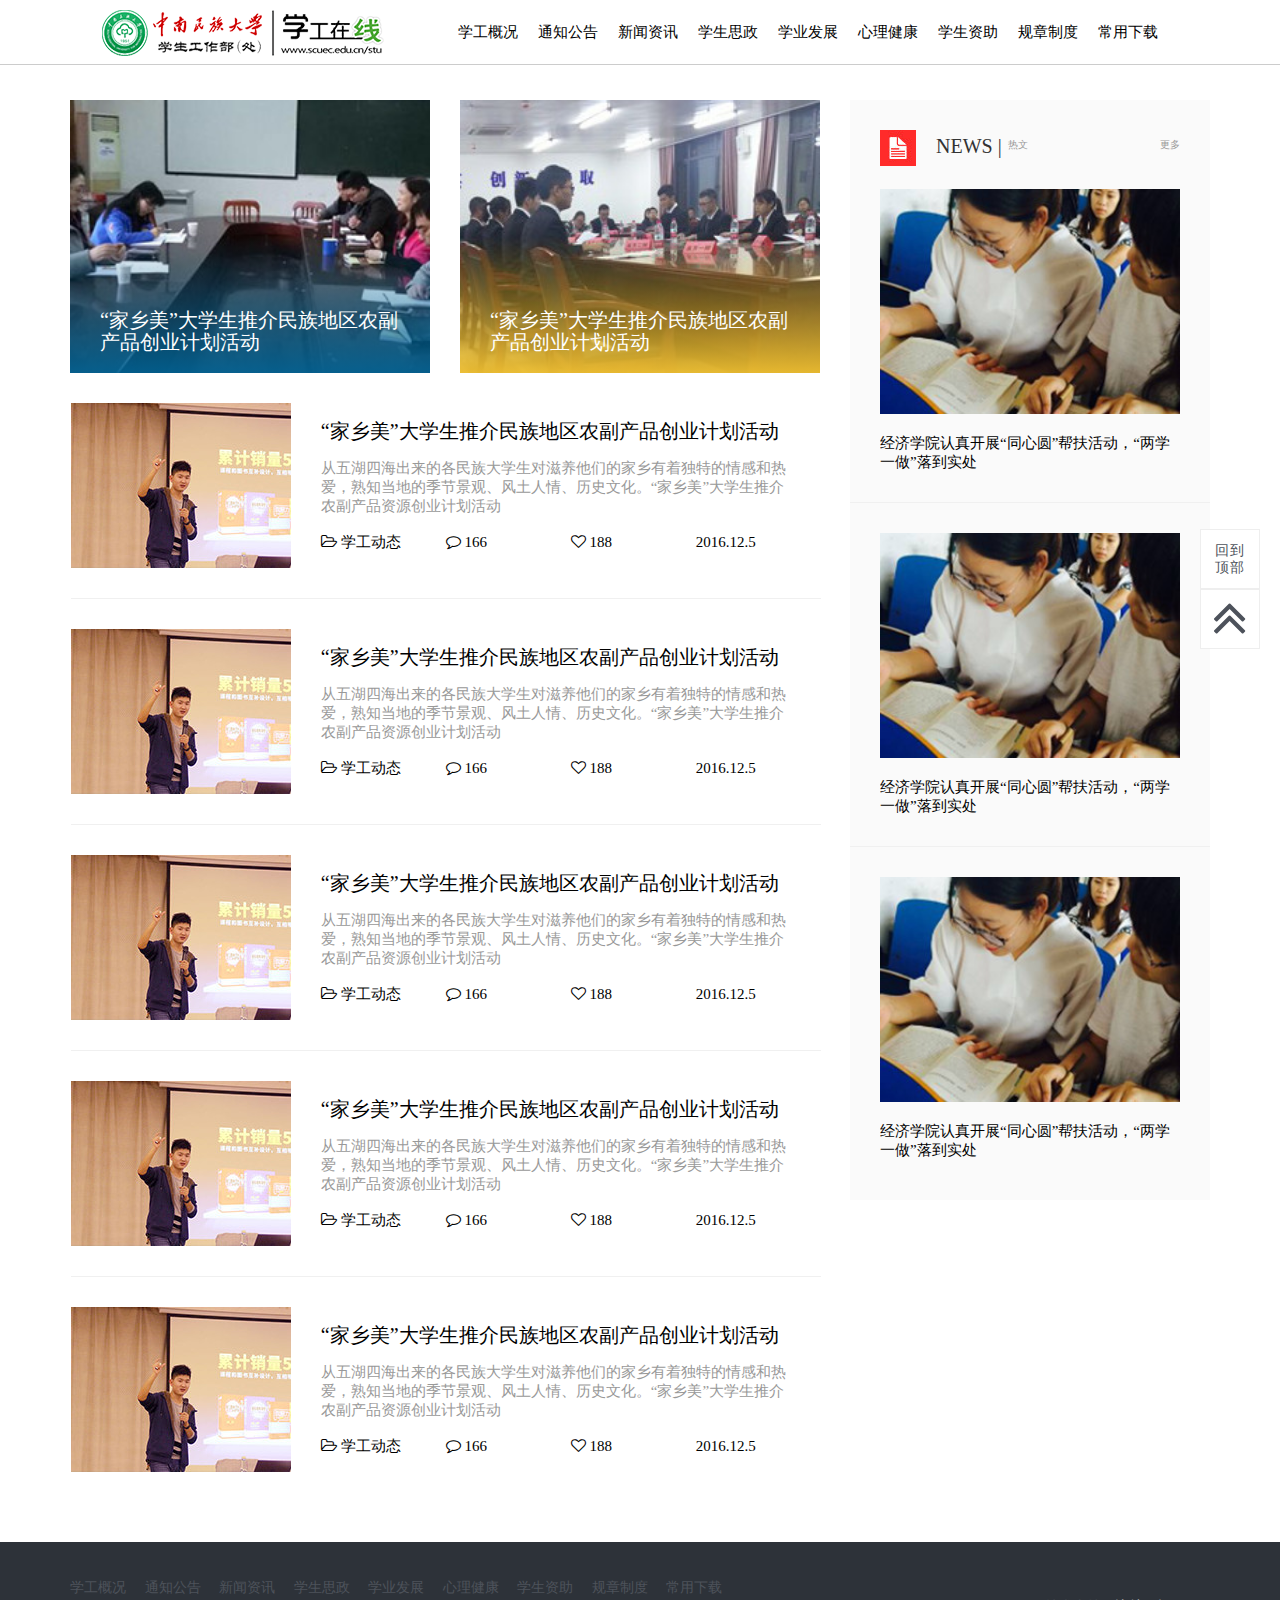
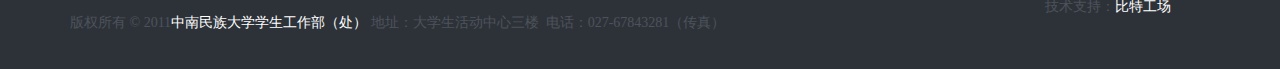
<file: news-information.html>
<!DOCTYPE html>
<html lang="en">

<head>
    <meta charset="UTF-8">
    <title>中南民族大学学生工作部(处)-学工在线</title>
    <meta http-equiv="X-UA-Compatible" content="IE=edge,chrome=1">
    <meta content="width=device-width, initial-scale=1.0, user-scalable=no" name="viewport">
    <link rel="stylesheet" type="text/css" href="css/lib/bootstrap.min.css">
    <link rel="stylesheet" href="css/lib/font-awesome.min.css">
    <link rel="stylesheet" type="text/css" href="css/idea/style.css">
    <!--[if lt IE 9]>
    <script src="js/lib/respond.min.js"></script>
    <script src="js/lib/html5shiv.min.js"></script>
    <![endif]-->
</head>

<body>
    <header>
        <div class="top-bar ">
            <button class="navbar-toggle js-open-nav " type="button ">
                <div class="icon-bar "></div>
                <div class="icon-bar "></div>
                <div class="icon-bar "></div>
            </button>
            <div class="logo-box ">
                <a href="/ ">
                    <img src="img/indexlogo.png " alt="中南民族大学学生工作部(处)">
                </a>
            </div>
        </div>
        <div class="head">
            <nav>
                <div class="navbar-header">
                    <a href="#" title="首页">
                        <img src="img/indexlogo.png" alt="中南民族大学学生工作部(处)" title="首页" />
                    </a>
                </div>
                <ul id="navigation">
                    <li class="navigation-first-child"><a href="#">常用下载</a></li>
                    <li onmouseover="displaySubMenu(this)" onmouseout="hideSubMenu(this)">
                        <a href="#">规章制度</a>
                        <ul>
                            <li><a href="#">学生工作</a></li>
                            <li><a href="#">办事流程</a></li>
                            <li><a href="#">评优评先</a></li>
                        </ul>
                    </li>
                    <li onmouseover="displaySubMenu(this)" onmouseout="hideSubMenu(this)">
                        <a href="#">学生资助</a>
                        <ul id="list">
                            <li><a href="#">资助通知</a></li>
                            <li><a href="#">资助动态</a></li>
                            <li><a href="#">勤工助学</a></li>
                            <li><a href="#">贷助学金</a></li>
                            <li><a href="#">国家贷款</a></li>
                            <li><a href="#">学费减免</a></li>
                            <li><a href="#">补偿代偿</a></li>
                        </ul>
                    </li>
                    <li><a href="#">心理健康</a></li>
                    <li><a href="#">学业发展</a></li>
                    <li><a href="#">学生思政</a></li>
                    <li onmouseover="displaySubMenu(this)" onmouseout="hideSubMenu(this)">
                        <a href="#">新闻资讯</a>
                        <ul>
                            <li><a href="#">校园新闻</a></li>
                            <li><a href="#"> 学工动态</a></li>
                            <li><a href="#">思政前沿</a></li>
                        </ul>
                    </li>
                    <li><a href="#">通知公告</a></li>
                    <li onmouseover="displaySubMenu(this)" onmouseout="hideSubMenu(this)">
                        <a href="#">学工概况</a>
                        <ul>
                            <li><a href="#">学工简介</a></li>
                            <li><a href="#">现任领导</a></li>
                            <li><a href="#">科室职能</a></li>
                        </ul>
                    </li>
                </ul>
            </nav>
        </div>
    </header>
    <div class="user-wrap">
        <ul class="navbar-nav-ul">
            <li><a href="">通知公告</a></li>
            <li><a href="">学生思政</a></li>
            <li><a href="">学业发展</a></li>
            <li><a href="">心理健康</a></li>
            <li><a href="">常用下载</a></li>
        </ul>
        <div class="information">
            <a href="">学工概况</a>
        </div>
        <ul class="subclass-ul ">
            <li><a href="">学工简介</a></li>
            <li><a href="">现任领导</a></li>
            <li><a href="">科室职能</a></li>
        </ul>
        <div class="information">
            <a href="">新闻资讯</a>
        </div>
        <ul class="subclass-ul ">
            <li><a href="">校园新闻</a></li>
            <li><a href="">学工动态</a></li>
            <li><a href="">思政前沿</a></li>
        </ul>
        <div class="information">
            <a href="">学生资助</a>
        </div>
        <ul class="subclass-ul ">
            <li><a href="">资助通知</a></li>
            <li><a href="">资助动态</a></li>
            <li><a href="">勤工助学</a></li>
            <li><a href="">贷助学金</a></li>
            <li><a href="">国家贷款</a></li>
            <li><a href="">学费减免</a></li>
            <li><a href="">补偿代偿</a></li>
        </ul>
        <div class="information">
            <a href="">规章制度</a>
        </div>
        <ul class="subclass-ul ">
            <li><a href="">学生工作</a></li>
            <li><a href="">办事流程</a></li>
            <li><a href="">评优评先</a></li>
        </ul>
    </div>
    <div class="container">
        <div class="row news-information">
            <!--左边-->
            <div class="col-xs-12 col-sm-6 col-md-8">
                <div class="row">
                    <div class="col-md-6">
                        <div class="big2-pic big2-pic-index-left">
                            <a href="" target="_blank" title="">
                                <div class="back-img">
                                    <img src="img/1ff82392-ddb4-4dbd-aeb0-52922a105412.jpg" alt="">
                                </div>
                                <div class="big3-pic-content">
                                    <h2 class="t-h1">“家乡美”大学生推介民族地区农副产品创业计划活动</h2>
                                </div>
                            </a>
                        </div>
                    </div>
                    <div class="col-md-6">
                        <div class="big2-pic big2-pic-index-right">
                            <a href="" class="back-img" target="_blank" title="">
                                <img src="img/bea3de1d-a04e-4abd-a2bf-0aa62407af8f.jpg" alt="">
                            </a>
                            <a href="" target="_blank">
                                <div class="big3-pic-content">
                                    <h2 class="t-h1">“家乡美”大学生推介民族地区农副产品创业计划活动</h2>
                                </div>
                            </a>
                        </div>
                    </div>
                </div>
                <!--新闻-->
                <div class="school-news">
                    <div class="mod row">
                        <div class="mod-img col-md-4">
                            <a href="" target="_blank">
                                <img src="img/3ff7de62-a7af-43d5-9605-2b7d6ff14e35.jpg" alt="">
                            </a>
                        </div>
                        <div class="mod-content col-md-8">
                            <h2><a href="" target="">“家乡美”大学生推介民族地区农副产品创业计划活动</a></h2>
                            <p class="mod-introduction">从五湖四海出来的各民族大学生对滋养他们的家乡有着独特的情感和热爱，熟知当地的季节景观、风土人情、历史文化。“家乡美”大学生推介农副产品资源创业计划活动</p>
                            <div class="mod-state row">
                                <div class="author col-md-3">
                                    <a href="" target="_blank"><i class="icon-folder-open-alt"></i><span> 学工动态</span></a>
                                </div>
                                <div class="comment col-md-3">
                                    <a href="" target="_blank"><i class=" icon-comment-alt"></i><span> 166</span></a>
                                </div>
                                <div class="like col-md-3">
                                    <a href="" target="_blank"><i class=" icon-heart-empty"></i><span> 188</span></a>
                                </div>
                                <div class="time col-md-3">
                                    <a href="" target="_blank"><span>2016.12.5</span></a>
                                </div>
                            </div>
                        </div>
                    </div>
                    <div class="mod row">
                        <div class="mod-img col-md-4">
                            <a href="" target="_blank">
                                <img src="img/3ff7de62-a7af-43d5-9605-2b7d6ff14e35.jpg" alt="">
                            </a>
                        </div>
                        <div class="mod-content col-md-8">
                            <h2><a href="" target="">“家乡美”大学生推介民族地区农副产品创业计划活动</a></h2>
                            <p class="mod-introduction">从五湖四海出来的各民族大学生对滋养他们的家乡有着独特的情感和热爱，熟知当地的季节景观、风土人情、历史文化。“家乡美”大学生推介农副产品资源创业计划活动</p>
                            <div class="mod-state row">
                                <div class="author col-md-3">
                                    <a href="" target="_blank"><i class="icon-folder-open-alt"></i><span> 学工动态</span></a>
                                </div>
                                <div class="comment col-md-3">
                                    <a href="" target="_blank"><i class=" icon-comment-alt"></i><span> 166</span></a>
                                </div>
                                <div class="like col-md-3">
                                    <a href="" target="_blank"><i class=" icon-heart-empty"></i><span> 188</span></a>
                                </div>
                                <div class="time col-md-3">
                                    <a href="" target="_blank"><span>2016.12.5</span></a>
                                </div>
                            </div>
                        </div>
                    </div>
                    <div class="mod row">
                        <div class="mod-img col-md-4">
                            <a href="" target="_blank">
                                <img src="img/3ff7de62-a7af-43d5-9605-2b7d6ff14e35.jpg" alt="">
                            </a>
                        </div>
                        <div class="mod-content col-md-8">
                            <h2><a href="" target="">“家乡美”大学生推介民族地区农副产品创业计划活动</a></h2>
                            <p class="mod-introduction">从五湖四海出来的各民族大学生对滋养他们的家乡有着独特的情感和热爱，熟知当地的季节景观、风土人情、历史文化。“家乡美”大学生推介农副产品资源创业计划活动</p>
                            <div class="mod-state row">
                                <div class="author col-md-3">
                                    <a href="" target="_blank"><i class="icon-folder-open-alt"></i><span> 学工动态</span></a>
                                </div>
                                <div class="comment col-md-3">
                                    <a href="" target="_blank"><i class=" icon-comment-alt"></i><span> 166</span></a>
                                </div>
                                <div class="like col-md-3">
                                    <a href="" target="_blank"><i class=" icon-heart-empty"></i><span> 188</span></a>
                                </div>
                                <div class="time col-md-3">
                                    <a href="" target="_blank"><span>2016.12.5</span></a>
                                </div>
                            </div>
                        </div>
                    </div>
                    <div class="mod row">
                        <div class="mod-img col-md-4">
                            <a href="" target="_blank">
                                <img src="img/3ff7de62-a7af-43d5-9605-2b7d6ff14e35.jpg" alt="">
                            </a>
                        </div>
                        <div class="mod-content col-md-8">
                            <h2><a href="" target="">“家乡美”大学生推介民族地区农副产品创业计划活动</a></h2>
                            <p class="mod-introduction">从五湖四海出来的各民族大学生对滋养他们的家乡有着独特的情感和热爱，熟知当地的季节景观、风土人情、历史文化。“家乡美”大学生推介农副产品资源创业计划活动</p>
                            <div class="mod-state row">
                                <div class="author col-md-3">
                                    <a href="" target="_blank"><i class="icon-folder-open-alt"></i><span> 学工动态</span></a>
                                </div>
                                <div class="comment col-md-3">
                                    <a href="" target="_blank"><i class=" icon-comment-alt"></i><span> 166</span></a>
                                </div>
                                <div class="like col-md-3">
                                    <a href="" target="_blank"><i class=" icon-heart-empty"></i><span> 188</span></a>
                                </div>
                                <div class="time col-md-3">
                                    <a href="" target="_blank"><span>2016.12.5</span></a>
                                </div>
                            </div>
                        </div>
                    </div>
                    <div class="mod row">
                        <div class="mod-img col-md-4">
                            <a href="" target="_blank">
                                <img src="img/3ff7de62-a7af-43d5-9605-2b7d6ff14e35.jpg" alt="">
                            </a>
                        </div>
                        <div class="mod-content col-md-8">
                            <h2><a href="" target="">“家乡美”大学生推介民族地区农副产品创业计划活动</a></h2>
                            <p class="mod-introduction">从五湖四海出来的各民族大学生对滋养他们的家乡有着独特的情感和热爱，熟知当地的季节景观、风土人情、历史文化。“家乡美”大学生推介农副产品资源创业计划活动</p>
                            <div class="mod-state row">
                                <div class="author col-md-3">
                                    <a href="" target="_blank"><i class="icon-folder-open-alt"></i><span> 学工动态</span></a>
                                </div>
                                <div class="comment col-md-3">
                                    <a href="" target="_blank"><i class=" icon-comment-alt"></i><span> 166</span></a>
                                </div>
                                <div class="like col-md-3">
                                    <a href="" target="_blank"><i class=" icon-heart-empty"></i><span> 188</span></a>
                                </div>
                                <div class="time col-md-3">
                                    <a href="" target="_blank"><span>2016.12.5</span></a>
                                </div>
                            </div>
                        </div>
                    </div>
                </div>
                <button class="get-mod-more"><i class="icon-angle-down"></i> 点击加载更多</button>
            </div>
            <!--右边侧边栏-->
            <div class="col-xs-6 col-md-4" id="dn1">
                <!--热文-->
                <div class="hot-box-mod">
                    <div class="hot">
                        <img src="img/热文.jpg">
                        <h3>NEWS |</h3>
                        <span class="span-mark">热文</span>
                        <a href="" class="get-more">更多</a>
                    </div>
                    <ul>
                        <li>
                            <div class="hot-article">
                                <a href="" target="_blank" title="">
                                    <img src="img/252e2cc7-8e57-4ad6-874d-3ed9346affdb.jpg">
                                </a>
                                <a href="" target="_blank" class="hot-content">经济学院认真开展“同心圆”帮扶活动，“两学一做”落到实处</a></div>
                        </li>
                        <li>
                            <div class="hot-article">
                                <a href="" target="_blank" title="">
                                    <img src="img/252e2cc7-8e57-4ad6-874d-3ed9346affdb.jpg">
                                </a>
                                <a href="" target="_blank" class="hot-content">经济学院认真开展“同心圆”帮扶活动，“两学一做”落到实处</a></div>
                        </li>
                        <li>
                            <div class="hot-article">
                                <a href="" target="_blank" title="">
                                    <img src="img/252e2cc7-8e57-4ad6-874d-3ed9346affdb.jpg">
                                </a>
                                <a href="" target="_blank" class="hot-content">经济学院认真开展“同心圆”帮扶活动，“两学一做”落到实处</a></div>
                        </li>
                    </ul>
                </div>
            </div>
        </div>
    </div>
    <footer>
        <div class="container foot">
            <div class="go-top ">
                <a class="go-top-btn return " href="javascript:returnTop(); ">
                回到顶部
            </a>
                <a class="go-top-btn " href="javascript:returnTop(); ">
                    <i class=" icon-double-angle-up icon-4x "></i>
                    <!--<i class="top1 ">_</i><i class="top2 ">^</i><img src="img/回到顶部.jpg ">-->
                </a>
            </div>
            <div class="row ">
                <div class="col-md-offset-0.6 col-md-8 ">
                    <div class="footer-tag-list ">
                        <a href=" " target="_blank " class="sp1 ">学工概况</a>
                        <a href=" " target="_blank ">通知公告</a>
                        <a href=" " target="_blank ">新闻资讯</a>
                        <a href=" " target="_blank ">学生思政</a>
                        <a href=" " target="_blank ">学业发展</a>
                        <a href=" " target="_blank ">心理健康</a>
                        <a href=" " target="_blank ">学生资助</a>
                        <a href=" " target="_blank ">规章制度</a>
                        <a href=" " target="_blank ">常用下载</a>
                    </div>
                    <span>版权所有 © 2011<a href=" " target="_blank " class="sp2 ">中南民族大学学生工作部（处）</a> <a href=" " target="_blank ">地址：大学生活动中心三楼</a>
                        &nbsp;<a href=" " target="_blank ">电话：027-67843281（传真）</a>
                    </span>
                </div>
                <div class="col-md-offset-2 col-md-2 "><span class="technical-support ">技术支持：<a href=" " class="sp2 ">比特工场</a></span></div>
            </div>
        </div>
        <div class="">
            <a class="go-top-min " href="javascript:returnTop(); ">
                <img src="img/回到顶部.png">
            </a>
        </div>
        <ul>
            <li>
                <a href="" ">关于我们</a></li>
        <li><a href=" ">手机版</a></li>
        <li><a href=" ">桌面版</a></li>
        <li><a>友情链接</a></li>
    </ul>
    <div class="copyright-box ">
        ©2016 学工网站 www.scuec.com
    </div>
    </footer>
<script src="js/lib/jquery.min.js "></script>
    <script type="text/javascript " src="js/idea/base.js "></script>
    <script src="js/lib/bootstrap.min.js "></script>
</body>

</html>
</file>
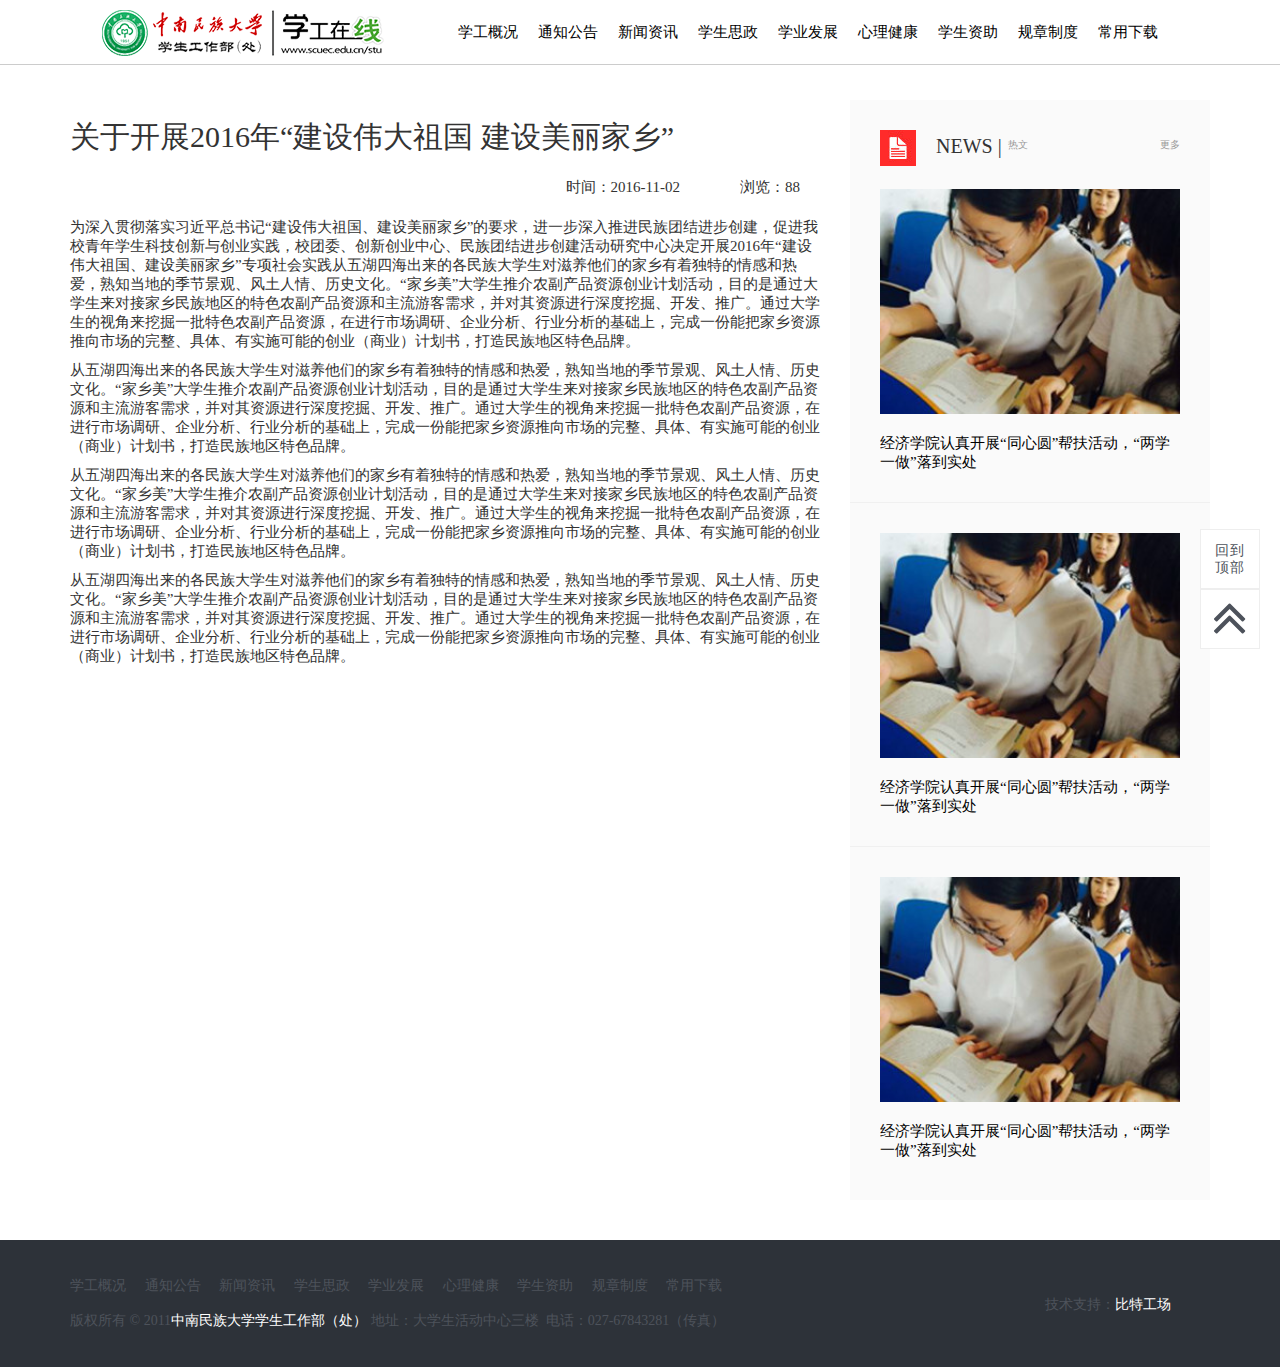
<file: survey.html>
<!DOCTYPE html>
<html lang="en">

<head>
    <meta charset="UTF-8">
    <title>中南民族大学学生工作部(处)-学工在线</title>
    <meta http-equiv="X-UA-Compatible" content="IE=edge,chrome=1">
    <meta content="width=device-width, initial-scale=1.0, user-scalable=no" name="viewport">
    <link rel="stylesheet" type="text/css" href="css/lib/bootstrap.min.css">
    <link rel="stylesheet" href="css/lib/font-awesome.min.css">
    <link rel="stylesheet" type="text/css" href="css/idea/style.css">
    <!--[if lt IE 9]>
    <script src="js/lib/respond.min.js"></script>
    <script src="js/lib/html5shiv.min.js"></script>
    <![endif]-->
</head>

<body>
    <header>
        <div class="top-bar ">
            <button class="navbar-toggle js-open-nav " type="button ">
                <div class="icon-bar "></div>
                <div class="icon-bar "></div>
                <div class="icon-bar "></div>
            </button>
            <div class="logo-box ">
                <a href="/ ">
                    <img src="img/indexlogo.png " alt="中南民族大学学生工作部(处)">
                </a>
            </div>
        </div>
        <div class="head">
            <nav>
                <div class="navbar-header">
                    <a href="#" title="首页">
                        <img src="img/indexlogo.png" alt="中南民族大学学生工作部(处)" title="首页" />
                    </a>
                </div>
                <ul id="navigation">
                    <li class="navigation-first-child"><a href="#">常用下载</a></li>
                    <li onmouseover="displaySubMenu(this)" onmouseout="hideSubMenu(this)">
                        <a href="#">规章制度</a>
                        <ul>
                            <li><a href="#">学生工作</a></li>
                            <li><a href="#">办事流程</a></li>
                            <li><a href="#">评优评先</a></li>
                        </ul>
                    </li>
                    <li onmouseover="displaySubMenu(this)" onmouseout="hideSubMenu(this)">
                        <a href="#">学生资助</a>
                        <ul id="list">
                            <li><a href="#">资助通知</a></li>
                            <li><a href="#">资助动态</a></li>
                            <li><a href="#">勤工助学</a></li>
                            <li><a href="#">贷助学金</a></li>
                            <li><a href="#">国家贷款</a></li>
                            <li><a href="#">学费减免</a></li>
                            <li><a href="#">补偿代偿</a></li>
                        </ul>
                    </li>
                    <li><a href="#">心理健康</a></li>
                    <li><a href="#">学业发展</a></li>
                    <li><a href="#">学生思政</a></li>
                    <li onmouseover="displaySubMenu(this)" onmouseout="hideSubMenu(this)">
                        <a href="#">新闻资讯</a>
                        <ul>
                            <li><a href="#">校园新闻</a></li>
                            <li><a href="#"> 学工动态</a></li>
                            <li><a href="#">思政前沿</a></li>
                        </ul>
                    </li>
                    <li><a href="#">通知公告</a></li>
                    <li onmouseover="displaySubMenu(this)" onmouseout="hideSubMenu(this)">
                        <a href="#">学工概况</a>
                        <ul>
                            <li><a href="#">学工简介</a></li>
                            <li><a href="#">现任领导</a></li>
                            <li><a href="#">科室职能</a></li>
                        </ul>
                    </li>
                </ul>
            </nav>
        </div>
    </header>
    <div class="user-wrap">
        <ul class="navbar-nav-ul">
            <li><a href="">通知公告</a></li>
            <li><a href="">学生思政</a></li>
            <li><a href="">学业发展</a></li>
            <li><a href="">心理健康</a></li>
            <li><a href="">常用下载</a></li>
        </ul>
        <div class="information">
            <a href="">学工概况</a>
        </div>
        <ul class="subclass-ul ">
            <li><a href="">学工简介</a></li>
            <li><a href="">现任领导</a></li>
            <li><a href="">科室职能</a></li>
        </ul>
        <div class="information">
            <a href="">新闻资讯</a>
        </div>
        <ul class="subclass-ul ">
            <li><a href="">校园新闻</a></li>
            <li><a href="">学工动态</a></li>
            <li><a href="">思政前沿</a></li>
        </ul>
        <div class="information">
            <a href="">学生资助</a>
        </div>
        <ul class="subclass-ul ">
            <li><a href="">资助通知</a></li>
            <li><a href="">资助动态</a></li>
            <li><a href="">勤工助学</a></li>
            <li><a href="">贷助学金</a></li>
            <li><a href="">国家贷款</a></li>
            <li><a href="">学费减免</a></li>
            <li><a href="">补偿代偿</a></li>
        </ul>
        <div class="information">
            <a href="">规章制度</a>
        </div>
        <ul class="subclass-ul ">
            <li><a href="">学生工作</a></li>
            <li><a href="">办事流程</a></li>
            <li><a href="">评优评先</a></li>
        </ul>
    </div>
    <div class="container">
        <div class="row general-situation">
            <!--左边-->
            <div class="col-xs-12 col-sm-6 col-md-8 survey-content">
                <h1>关于开展2016年“建设伟大祖国 建设美丽家乡”</h1>
                <div class="article-author">
                    <span class="browse-times">浏览：88</span>
                    <span class="article-time">时间：2016-11-02</span>
                </div>
                <div class="article-content">
                    <p>为深入贯彻落实习近平总书记“建设伟大祖国、建设美丽家乡”的要求，进一步深入推进民族团结进步创建，促进我校青年学生科技创新与创业实践，校团委、创新创业中心、民族团结进步创建活动研究中心决定开展2016年“建设伟大祖国、建设美丽家乡”专项社会实践从五湖四海出来的各民族大学生对滋养他们的家乡有着独特的情感和热爱，熟知当地的季节景观、风土人情、历史文化。“家乡美”大学生推介农副产品资源创业计划活动，目的是通过大学生来对接家乡民族地区的特色农副产品资源和主流游客需求，并对其资源进行深度挖掘、开发、推广。通过大学生的视角来挖掘一批特色农副产品资源，在进行市场调研、企业分析、行业分析的基础上，完成一份能把家乡资源推向市场的完整、具体、有实施可能的创业（商业）计划书，打造民族地区特色品牌。</p>
                    <p>从五湖四海出来的各民族大学生对滋养他们的家乡有着独特的情感和热爱，熟知当地的季节景观、风土人情、历史文化。“家乡美”大学生推介农副产品资源创业计划活动，目的是通过大学生来对接家乡民族地区的特色农副产品资源和主流游客需求，并对其资源进行深度挖掘、开发、推广。通过大学生的视角来挖掘一批特色农副产品资源，在进行市场调研、企业分析、行业分析的基础上，完成一份能把家乡资源推向市场的完整、具体、有实施可能的创业（商业）计划书，打造民族地区特色品牌。</p>
                    <p>从五湖四海出来的各民族大学生对滋养他们的家乡有着独特的情感和热爱，熟知当地的季节景观、风土人情、历史文化。“家乡美”大学生推介农副产品资源创业计划活动，目的是通过大学生来对接家乡民族地区的特色农副产品资源和主流游客需求，并对其资源进行深度挖掘、开发、推广。通过大学生的视角来挖掘一批特色农副产品资源，在进行市场调研、企业分析、行业分析的基础上，完成一份能把家乡资源推向市场的完整、具体、有实施可能的创业（商业）计划书，打造民族地区特色品牌。</p>
                    <p>从五湖四海出来的各民族大学生对滋养他们的家乡有着独特的情感和热爱，熟知当地的季节景观、风土人情、历史文化。“家乡美”大学生推介农副产品资源创业计划活动，目的是通过大学生来对接家乡民族地区的特色农副产品资源和主流游客需求，并对其资源进行深度挖掘、开发、推广。通过大学生的视角来挖掘一批特色农副产品资源，在进行市场调研、企业分析、行业分析的基础上，完成一份能把家乡资源推向市场的完整、具体、有实施可能的创业（商业）计划书，打造民族地区特色品牌。</p>
                </div>
            </div>
            <!--右边侧边栏-->
            <div class="col-xs-6 col-md-4" id="dn1">
                <!--热文-->
                <div class="hot-box-mod">
                    <div class="hot">
                        <img src="img/热文.jpg">
                        <h3>NEWS |</h3>
                        <span class="span-mark">热文</span>
                        <a href="" class="get-more">更多</a>
                    </div>
                    <ul>
                        <li>
                            <div class="hot-article">
                                <a href="" target="_blank" title="">
                                    <img src="img/252e2cc7-8e57-4ad6-874d-3ed9346affdb.jpg">
                                </a>
                                <a href="" target="_blank" class="hot-content">经济学院认真开展“同心圆”帮扶活动，“两学一做”落到实处</a></div>
                        </li>
                        <li>
                            <div class="hot-article">
                                <a href="" target="_blank" title="">
                                    <img src="img/252e2cc7-8e57-4ad6-874d-3ed9346affdb.jpg">
                                </a>
                                <a href="" target="_blank" class="hot-content">经济学院认真开展“同心圆”帮扶活动，“两学一做”落到实处</a></div>
                        </li>
                        <li>
                            <div class="hot-article">
                                <a href="" target="_blank" title="">
                                    <img src="img/252e2cc7-8e57-4ad6-874d-3ed9346affdb.jpg">
                                </a>
                                <a href="" target="_blank" class="hot-content">经济学院认真开展“同心圆”帮扶活动，“两学一做”落到实处</a></div>
                        </li>
                    </ul>
                </div>
            </div>
        </div>
    </div>
    <footer>
        <div class="container foot">
            <div class="go-top ">
                <a class="go-top-btn return " href="javascript:returnTop(); ">
                回到顶部
            </a>
                <a class="go-top-btn " href="javascript:returnTop(); ">
                    <i class=" icon-double-angle-up icon-4x "></i>
                    <!--<i class="top1 ">_</i><i class="top2 ">^</i><img src="img/回到顶部.jpg ">-->
                </a>
            </div>
            <div class="row ">
                <div class="col-md-offset-0.6 col-md-8 ">
                    <div class="footer-tag-list ">
                        <a href=" " target="_blank " class="sp1 ">学工概况</a>
                        <a href=" " target="_blank ">通知公告</a>
                        <a href=" " target="_blank ">新闻资讯</a>
                        <a href=" " target="_blank ">学生思政</a>
                        <a href=" " target="_blank ">学业发展</a>
                        <a href=" " target="_blank ">心理健康</a>
                        <a href=" " target="_blank ">学生资助</a>
                        <a href=" " target="_blank ">规章制度</a>
                        <a href=" " target="_blank ">常用下载</a>
                    </div>
                    <span>版权所有 © 2011<a href=" " target="_blank " class="sp2 ">中南民族大学学生工作部（处）</a> <a href=" " target="_blank ">地址：大学生活动中心三楼</a>
                        &nbsp;<a href=" " target="_blank ">电话：027-67843281（传真）</a>
                    </span>
                </div>
                <div class="col-md-offset-2 col-md-2 "><span class="technical-support ">技术支持：<a href=" " class="sp2 ">比特工场</a></span></div>
            </div>
        </div>
        <div class="">
            <a class="go-top-min " href="javascript:returnTop(); ">
                <img src="img/回到顶部.png">
            </a>
        </div>
        <ul>
            <li>
                <a href="" ">关于我们</a></li>
        <li><a href=" ">手机版</a></li>
        <li><a href=" ">桌面版</a></li>
        <li><a>友情链接</a></li>
    </ul>
    <div class="copyright-box ">
        ©2016 学工网站 www.scuec.com
    </div>
    </footer>
    <script src="js/lib/jquery.min.js "></script>
    <script type="text/javascript " src="js/idea/base.js "></script>
    <script src="js/lib/bootstrap.min.js "></script>
</body>

</html>
</file>
<file: css/idea/style.css>
* {
    padding: 0;
    margin: 0;
}

html {
    font-size: 10px;
}

body {
    font-family: verdana, sans-serif;
    font-size: 1.5rem;
    line-height: 1.9rem;
    font-family: "微软雅黑", "宋体";
}

header {
    border-bottom: 1px solid #cccccc;
    padding: 0 8% 10px 8%;
    position: fixed;
    background-color: #fff;
    z-index: 15;
    width: 100%;
    height: 65px;
}

#navigation,
#navigation li ul {
    list-style-type: none;
}

#navigation li {
    float: right;
    text-align: center;
    position: relative;
    margin-right: 20px;
    height: 60px;
}

#navigation li a:link,
#navigation li a:visited {
    display: block;
    text-decoration: none;
    width: 100%;
    line-height: 45px;
    color: #000;
}

#navigation li a:hover,
#navigation li ul li a:hover {
    color: #3585d0;
}

#navigation li ul {
    display: none;
    position: absolute;
    z-index: 15;
    background-color: #fafafa;
    opacity: 1;
    margin-top: 15px;
    margin-left: -20%;
    width: 140%;
    box-shadow: 2px -2px 8px #bdc3c4;
}

#navigation li ul li {
    height: 45px;
}

#navigation li ul li a {
    margin-left: 11%;
}

@media screen and (max-width: 1122px) {
    header {
        padding: 0 5.7% 10px 5.7%;
    }
    #navigation li {
        margin-right: 9px;
    }
    .navigation-first-child {
        margin-right: 0;
    }
    #navigation li a:link,
    #navigation li a:visited {
        font-size: 1.39rem;
    }
    #navigation li ul li a {
        margin-left: 0;
    }
}

.top-pic {
    margin: 85px 0 10px;
    width: 100%;
    overflow: hidden;
    height: 91px;
}

.big-pic,
.big2-pic,
.mod-img,
.hot-article {
    position: relative;
    overflow: hidden;
}

.big2-pic-content {
    z-index: 5;
    cursor: pointer;
    display: block;
}

.big-pic .carousel-caption {
    z-index: 10;
}

.big2-pic-content .t-h1,
.big3-pic-content .t-h1 {
    position: absolute;
    color: #fff;
    word-break: normal;
    word-wrap: break-word;
    margin: 0 30px;
    z-index: 10;
}

.big2-pic-content .t-h1 {
    bottom: 10px;
    font-size: 1.7rem;
}

.big3-pic-content .t-h1 {
    bottom: 20px;
    font-size: 2rem;
}

.big-pic:before,
.big2-pic:before {
    content: "";
    position: absolute;
    width: 100%;
    height: 100%;
    z-index: 1;
    opacity: 0.9;
    -webkit-transition: all .3s ease;
    transition: all .3s ease;
}

.big2-pic-index-top,
.big2-pic-index-bottom {
    margin: 0 -10px 0 -20px;
    height: 179px;
}

.big-pic:before,
.big2-pic-index-left:before {
    background: -webkit-gradient(linear, 0 50%, 0 100%, from(rgba(0, 0, 0, 0)), to(#006497));
    background: -moz-linear-gradient(top, rgba(0, 0, 0, 0), rgba(0, 0, 0, 0), #006497);
    background: -ms-linear-gradient(top, rgba(0, 0, 0, 0), rgba(0, 0, 0, 0), #006497);
    background: -o-linear-gradient(top, rgba(0, 0, 0, 0), rgba(0, 0, 0, 0), #006497)
}

.big2-pic-index-top:before,
.big2-pic-index-right:before {
    background: -webkit-gradient(linear, 0 50%, 0 100%, from(rgba(0, 0, 0, 0)), to(#fbc933));
    background: -moz-linear-gradient(top, rgba(0, 0, 0, 0), rgba(0, 0, 0, 0), #fbc933);
    background: -ms-linear-gradient(top, rgba(0, 0, 0, 0), rgba(0, 0, 0, 0), #fbc933);
    background: -o-linear-gradient(top, rgba(0, 0, 0, 0), rgba(0, 0, 0, 0), #fbc933)
}

.big2-pic-index-bottom:before {
    background: -webkit-gradient(linear, 0 50%, 0 100%, from(rgba(0, 0, 0, 0)), to(#fb3265));
    background: -moz-linear-gradient(top, rgba(0, 0, 0, 0), rgba(0, 0, 0, 0), #fb3265);
    background: -ms-linear-gradient(top, rgba(0, 0, 0, 0), rgba(0, 0, 0, 0), #fb3265);
    background: -o-linear-gradient(top, rgba(0, 0, 0, 0), rgba(0, 0, 0, 0), #fb3265)
}

.big-pic:hover:before,
.big2-pic:hover:before {
    opacity: 0.1;
}

.big-pic img,
.big2-pic img,
.mod-img img,
.hot-article img {
    width: 100%;
    height: 100%;
    -webkit-transition: all .5s ease-in-out;
    -moz-transition: all .5s ease-in-out;
    -ms-transition: all .5s ease-in-out;
    -o-transition: all .5s ease-in-out;
    transition: all .5s ease-in-out;
}

.big-pic:hover img,
.big2-pic:hover img,
.mod-img:hover img,
.hot-article img:hover {
    -webkit-transform: scale(1.04);
    -moz-transform: scale(1.04);
    -ms-transform: scale(1.04);
    -o-transform: scale(1.04);
    transform: scale(1.04);
}

.big2-pic-index-bottom {
    margin-top: 10px;
}

.mod {
    margin-left: 0.1%;
    padding: 30px 0;
    border-bottom: 1px solid #f0f0f0;
    width: 100%;
}

.mod:last-child {
    border: none;
}

.mod-img {
    margin-left: -2%;
}

.mod-introduction,
.article-content-wrap a,
.replay-button,
.comment-time,
.hot-box-mod .span-mark,
.hot-box-mod .get-more,
.download-box-mod .span-mark,
.download-box-mod .get-more {
    color: #999;
    text-decoration: none;
}

.mod-content a,
.mod-state2 a,
.hot-box-mod a,
.download-box-mod a {
    color: #000;
    text-decoration: none;
}

.mod-content a:hover,
.mod-state2 a:hover,
.hot-box-mod a:hover,
.download-box-mod a:hover,
.article-content-wrap a:hover,
.replay-button:hover,
footer ul li a:hover {
    color: #5fc4f5;
    text-decoration: none;
}

.mod-content h2 {
    font-size: 2rem;
}

.mod-content h2,
.mod-introduction,
.mod-state {
    margin-top: 17px;
}

.mod-introduction {
    word-break: normal;
    word-wrap: break-word;
    font-size: 1.5rem;
}

.get-mod-more {
    height: 60px;
    width: 100%;
    line-height: 60px;
    border: 1px solid #f0f0f0;
    border-radius: 10px;
    background-color: #fff;
    color: #bbb;
    font-size: 1.5rem;
    text-align: center;
    cursor: pointer;
}

.hot-box-mod {
    padding: 30px 0 30px 0;
    background-color: #fafafa;
}

.download-box-mod {
    padding: 30px 0 0 0;
    background-color: #fafafa;
}

.hot img,
.download img {
    float: left;
    margin: 0 20px 0 30px;
}

.hot h3,
.download h3 {
    font-size: 2rem;
    font-weight: 400;
    float: left;
    margin-top: 5px;
}

.span-mark {
    display: inline-block;
    font-size: 1rem;
    line-height: 1.5rem;
    margin: 7px 6px;
}

.get-more {
    font-size: 1rem;
    line-height: 1.5rem;
    margin: 7px 30px 0 0;
    float: right;
}

.hot-box-mod ul,
.download-box-mod ul {
    list-style-type: none;
}

.hot-box-mod ul li {
    margin: 30px 0 0;
    border-bottom: 1px solid #f0f0f0;
}

.hot-box-mod ul li:last-child,
.download-box-mod ul li:last-child {
    border: none;
}

.hot-article {
    margin: 0 30px;
}

.hot-content {
    display: block;
    margin: 20px 0 30px;
}

.hot-box-mod ul li:last-child .hot-content {
    margin: 20px 0 0 0;
}

.download-box-mod {
    margin: 40px 0 0;
    line-height: 2rem;
}

.download-box-mod ul li div {
    margin: 0 30px;
}

.download-box-mod ul li {
    padding: 15px 0;
    border-bottom: 1px solid #f0f0f0;
}

.click-down:link,
.click-down:visited {
    margin-left: 69%;
    color: #6499c8;
}

.click-download2,
.click-download3 {
    text-align: center;
    border-radius: 9px;
    width: 110px;
    height: 20px;
    background-color: #0d62ac;
}

.click-download3 {
    display: block;
}

.click-download2 a:link,
.click-download2 a:visited,
.click-download3:link,
.click-download3:visited {
    color: #fff;
}

.icon-circle-arrow-down {
    margin-left: 10px;
    font-size: 1.5rem;
}

.down-icon {
    margin-left: 10px;
}

footer {
    width: 100%;
    margin-top: 40px;
    font-size: 1.4rem;
    line-height: 2rem;
    background-color: #2d3239;
    color: #4d525b;
}

footer a {
    color: #4d525b;
    text-decoration: none;
}

footer a:hover {
    color: #fff;
    text-decoration: none;
}

.sp2 {
    color: #fff;
}

.sp2:hover {
    color: #4d525b;
}

.footer-tag-list {
    margin-bottom: 15px;
}

.footer-tag-list a:not(.sp1) {
    margin-left: 2%;
}

footer {
    padding: 36px;
}

.technical-support {
    display: block;
    margin-top: 1.9rem;
}

.go-top {
    width: 60px;
    height: 120px;
    position: fixed;
    right: 20px;
    bottom: 251px;
    cursor: pointer;
    background-color: #fff;
    color: #2d3239;
    font-size: 14px;
}

.go-top-btn:link,
.go-top-btn:visited {
    display: block;
    text-align: center;
    text-decoration: none;
    line-height: 1.2;
    letter-spacing: 1px;
    width: 100%;
    height: 50%;
    border: 1px solid #eee;
}

.return {
    padding: 13px 9px;
}

.go-top-btn:hover {
    color: #2d3239;
    background-color: #e8e8e8;
}

.general-situation,
.news-information,
.news-content {
    margin-top: 100px;
}

.common-download,
.download-piece {
    margin-top: 60px;
}

.browse-times {
    float: right;
    margin-right: 20px;
}

.article-time {
    float: right;
    margin-right: 60px;
}

.article-author {
    margin: 25px 0 -10px 0;
    padding: 0 0 40px;
}

.article-img-box img {
    width: 100%;
}

.article-content-wrap p img {
    width: 90%;
    margin-left: 5%;
}

.article-content {
    margin-top: 10px;
}

.article-left-btn-group {
    margin-top: 100px;
    width: 60px;
    float: left;
    position: fixed;
    z-index: 10;
}

.news-content .article-left-btn-group {
    margin-top: 60px;
}

.article-left-btn-group ul li {
    width: 60px;
    height: 60px;
    list-style-type: none;
    cursor: pointer;
    background-color: #fafafa;
    border-bottom: 1px solid #f0f0f0;
}

.article-left-btn-group ul li:last-child,
.article-left-btn-group ul li:nth-child(4) {
    border: none;
}

.article-left-btn-group ul li:nth-child(5) {
    margin-top: 30px;
}

.article-left-btn-group ul li:before {
    content: "";
    position: absolute;
    z-index: 0;
    width: 60px;
    height: 62px;
    opacity: 0;
    -webkit-transition: .5s cubic-bezier(.3, 0, 0, 1.3);
    -moz-transition: .5s cubic-bezier(.3, 0, 0, 1.3);
    -ms-transition: .5s cubic-bezier(.3, 0, 0, 1.3);
    -o-transition: .5s cubic-bezier(.3, 0, 0, 1.3);
    transition: .5s cubic-bezier(.3, 0, 0, 1.3);
    -webkit-transform: scale(0, 0);
    -moz-transform: scale(0, 0);
    -ms-transform: scale(0, 0);
    -o-transform: scale(0, 0);
    transform: scale(0, 0);
}

.article-left-btn-group ul li:nth-child(1):hover:before {
    background-color: #f74864;
}

.article-left-btn-group ul li:nth-child(2):hover:before {
    background-color: #1ec354;
}

.article-left-btn-group ul li:nth-child(3):hover:before {
    background-color: #ffce0b;
}

.article-left-btn-group ul li:nth-child(4):hover:before {
    background-color: #3091f4;
}

.article-left-btn-group ul li:nth-child(5):hover:before {
    background-color: #fbc032;
}

.article-left-btn-group ul li:nth-child(6):hover:before {
    background-color: #f63756;
}

.article-left-btn-group ul li:hover:before {
    opacity: 1;
    -webkit-transform: scale(1, 1);
    -moz-transform: scale(1, 1);
    -ms-transform: scale(1, 1);
    -o-transform: scale(1, 1);
    transform: scale(1, 1);
}

.article-wrap {
    margin-left: 12%;
}

.download-piece .article-wrap h1 {
    margin-top: 50px;
}

.news-content h1,
.download-piece h1,
.general-situation h1 {
    font-size: 3rem;
}

.article-time2,
.article-like,
.article-browse {
    margin-left: 11%;
}

.article-content-wrap span {
    color: #0d62ac;
}

.article-content-wrap .click-download3 {
    margin-top: 10px;
    float: right;
}

.pl-form-wrap,
.display-comment-module {
    margin-top: 90px;
}

.pl-form-wrap .span-mark-author1 {
    font-size: 2.5rem;
}

.icon-renren-min,
.icon-qq-min,
.icon-microblog-min,
.icon-wechat-min {
    float: right;
    display: block;
    width: 30px;
    height: 30px;
    border-radius: 50%;
    background-color: #999999;
}

.icon-qq-min,
.icon-microblog-min,
.icon-wechat-min {
    margin-right: 25px;
}

.form-horizontal textarea {
    border-radius: 10px;
    margin-top: 20px;
    resize: none;
    box-shadow: none;
    border-color: #f0f0f0;
}

.btn-article {
    width: 148px;
    height: 48px;
    line-height: 38px;
    color: #fff;
    background-color: #3ca5f6;
    font-size: 2.4rem;
    border-radius: 0;
    margin-top: 20px;
    float: right;
}

.btn-article:hover {
    color: #fff;
    background-color: #2f99ea
}

.btn-article:focus {
    color: #fff
}

.display-comment-module .span-mark-author2 {
    font-size: 2.5rem;
    display: block;
    border-left: solid 6px #0d62ac;
    padding: 5px 0 5px 7px;
    margin-top: 120px;
    margin-bottom: 13px;
}

.display-comment-module ul li {
    width: 100%;
    padding: 28px 15px;
    list-style-type: none;
    border-bottom: solid 1px #cccccc;
}

.display-comment-module ul li:first-child {
    border-top: solid 1px #cccccc;
}

.comment-img {
    display: block;
    float: left;
    width: 45px;
    height: 45px;
    margin-left: 10px;
    border-radius: 50%;
    background-color: #999999;
}

.comment-name,
.comment-time {
    float: left;
    font-size: 1.8rem;
    margin-left: 20px;
    margin-top: 11px;
}

.display-comment-module ul li p {
    margin-top: 60px;
}

.replay-button {
    margin-top: -10px;
    float: right;
}

.user-wrap,
.top-bar,
footer ul,
.copyright-box,
.go-top-min,
.get-mod-more,
.icon-angle-down,
.foot-bar {
    display: none;
}

@media screen and (min-width: 992px) and (max-width: 1200px) {
    .big2-pic-index-top,
    .big2-pic-index-bottom {
        height: 145.5px;
    }
    .top-pic {
        margin-top: 120px;
    }
    .mod-content h2,
    .mod-introduction,
    .mod-state {
        margin-top: 0;
    }
    .mod {
        padding: 30px 0 0;
    }
    .hot img,
    .download img {
        float: left;
        margin: 0 5px 0 30px;
    }
    .hot h3,
    .download h3 {
        font-size: 1.8rem;
        margin-top: 9px;
    }
    .span-mark,
    .get-more {
        margin-top: 9px;
    }
    .click-down:link,
    .click-down:visited {
        margin-left: 49%;
    }
    .general-situation,
    .news-information,
    .news-content {
        margin-top: 130px;
    }
    .common-download,
    .download-piece {
        margin-top: 90px;
    }
    .article-left-btn-group {
        margin-top: 70px;
        width: 55px;
        float: left;
        position: fixed;
        z-index: 10;
    }
    .news-content .article-left-btn-group {
        margin-top: 30px;
    }
    .article-left-btn-group ul li {
        width: 55px;
        height: 55px;
    }
    .article-left-btn-group ul li:nth-child(5) {
        margin-top: 20px;
    }
    .article-left-btn-group ul li:before {
        width: 55px;
        height: 55px;
    }
}

@media screen and (max-width: 991px) {
    html,
    body {
        padding: 0;
        margin: 0 auto;
        font-size: 20px;
        width: 100%;
        max-width: 640px;
    }
    * {
        -webkit-box-sizing: border-box;
        box-sizing: border-box;
    }
    a:link,
    a:visited,
    a:hover {
        cursor: pointer;
        text-decoration: none;
    }
    ul,
    .container,
    .row {
        padding: 0;
        margin: 0;
    }
    ul li {
        list-style: none;
    }
    .container,
    .row {
        width: 100%;
        max-width: 640px;
    }
    .head,
    .top-pic,
    #dn1,
    #dn2,
    .big2-pic-index-top,
    .big2-pic-index-bottom,
    .mod .mod-introduction,
    .foot,
    .big2-pic-index-right,
    .article-left-btn-group,
    .article-wrap .article-like,
    .article-wrap .article-browse,
    .pl-form-wrap {
        display: none;
    }
    header {
        padding: 0;
        margin: 0 auto;
        border: none;
        width: 100%;
        max-width: 640px;
        position: relative;
    }
    header,
    .top-bar {
        height: 60px;
        border-bottom: 1px solid #f0f0f0;
    }
    .logo-box {
        position: absolute;
        left: 28%;
        margin-top: 0.405rem;
    }
    .logo-box img {
        width: 10rem;
    }
    .navbar-toggle {
        display: block;
        width: 3rem;
        background: #ffffff;
        text-align: center;
        margin: 0.4rem 0 0 1.45rem;
        position: absolute;
        border: none;
    }
    .navbar-toggle .icon-bar {
        width: 1.8rem;
        height: 2px;
        background: #000000;
        margin-bottom: 0.5rem;
    }
    .navbar-toggle .icon-bar:last-child {
        margin-bottom: 0px;
    }
    .navbar-toggle.active {
        margin-top: 0.9rem;
    }
    .navbar-toggle.active .icon-bar {
        position: absolute;
        -webkit-transform-origin: 43% 50%;
        transform-origin: 43% 50%;
    }
    .navbar-toggle.active .icon-bar:nth-child(2) {
        display: none;
    }
    .navbar-toggle.active .icon-bar:nth-child(1) {
        -webkit-animation: fadeRotateRight 0.2s ease both;
        animation: fadeRotateRight 0.2s ease both;
    }
    .navbar-toggle.active .icon-bar:nth-child(3) {
        -webkit-animation: fadeRotateLeft 0.2s ease both;
        animation: fadeRotateLeft 0.2s ease both;
    }
    @keyframes fadeRotateRight {
        0% {
            transform: rotate(0deg);
        }
        100% {
            transform: rotate(45deg);
        }
    }
    @-webkit-keyframes fadeRotateRight {
        0% {
            -webkit-transform: rotate(0deg);
        }
        100% {
            -webkit-transform: rotate(45deg);
        }
    }
    @keyframes fadeRotateLeft {
        0% {
            transform: rotate(0deg);
        }
        100% {
            transform: rotate(-45deg);
        }
    }
    @-webkit-keyframes fadeRotateLeft {
        0% {
            -webkit-transform: rotate(0deg);
        }
        100% {
            -webkit-transform: rotate(-45deg);
        }
    }
    .user-wrap,
    .top-bar {
        display: block;
    }
    .go-top-min {
        width: 45px;
        height: 45px;
        position: fixed;
        display: block;
        border-radius: 50%;
        right: 50px;
        bottom: 100px;
        cursor: pointer;
        opacity: 0.9;
        z-index: 10;
        color: #000;
    }
    .go-top-min img {
        width: 100%;
        height: 100%;
    }
    .user-wrap {
        display: none;
        max-width: 640px;
        width: 100%;
        height: 100%;
        overflow: auto;
        padding-bottom: 10px;
    }
    .user-wrap .information {
        border-top: 3px solid #f0f0f0;
        font-size: 0.8rem;
        padding: 0.75rem 8.1% 0.1rem 8.1%;
    }
    .navbar-nav-ul {
        display: inline-block;
        width: 100%;
        vertical-align: top;
        padding: 1rem 8.1%;
    }
    .navbar-nav-ul li {
        position: relative;
        width: 33.33%;
        height: 2rem;
        float: left;
        font-size: 0.8rem;
        line-height: 2rem;
        text-align: left;
    }
    .navbar-nav-ul li:nth-child(3n-1),
    .subclass-ul li:nth-child(3n-1) {
        text-align: center;
    }
    .navbar-nav-ul li:nth-child(3n),
    .subclass-ul li:nth-child(3n) {
        text-align: right;
    }
    .subclass-ul {
        display: inline-block;
        width: 100%;
        padding: 0 10% 0.75rem 10%;
        color: #666666;
        font-size: 0.7rem;
        background: #ffffff;
        vertical-align: top;
    }
    .subclass-ul li {
        float: left;
        width: 33.33%;
        height: 1.5rem;
        line-height: 1.5rem;
        text-align: left;
    }
    .subclass-ul li a {
        color: #666666;
    }
    .big-pic,
    .survey-content,
    .big2-pic-index-left {
        width: 640px;
        height: 100%;
        overflow: hidden;
    }
    .big-pic {
        margin-left: -26%;
        position: relative;
    }
    .big-pic:before,
    .big2-pic:before {
        background: -webkit-gradient(linear, 0 50%, 0 100%, from(rgba(0, 0, 0, 0)), to(#121515));
        background: -moz-linear-gradient(top, rgba(0, 0, 0, 0), rgba(0, 0, 0, 0), #121515);
        background: -ms-linear-gradient(top, rgba(0, 0, 0, 0), rgba(0, 0, 0, 0), #121515);
        background: -o-linear-gradient(top, rgba(0, 0, 0, 0), rgba(0, 0, 0, 0), #121515)
    }
    .carousel-caption,
    .carousel-indicators {
        position: absolute;
    }
    .carousel-caption {
        left: 2%;
    }
    .carousel-indicators {
        left: 90%;
        bottom: 0px;
    }
    .big2-pic-index-left {
        margin-left: -11.5%;
    }
    .article-wrap {
        margin-left: 0;
    }
    .download-piece .article-wrap h1 {
        margin-top: 30px;
    }
    .download-piece .article-author {
        margin-bottom: -25px;
    }
    .browse-times,
    .article-time {
        float: left;
    }
    .display-comment-module {
        border-top: solid 5px #f5f5f5;
        border-bottom: solid 5px #f5f5f5;
        margin-top: 120px;
    }
    .display-comment-module .span-mark-author2 {
        font-size: 1rem;
        border-left: solid 6px #0d62ac;
        padding: 1px 0 1px 7px;
        margin-top: 20px;
        margin-bottom: -5px;
    }
    .display-comment-module ul li {
        width: 100%;
        padding: 28px 15px;
        border-bottom: solid 1px #f5f5f5;
    }
    .display-comment-module ul li:first-child {
        border-top: none;
    }
    .display-comment-module ul li:last-child {
        border: none;
    }
    .comment-img {
        width: 40px;
        height: 40px;
    }
    .comment-name {
        font-size: 1.1rem;
        margin-left: 2%;
        margin-top: 0.2rem;
    }
    .comment-time {
        font-size: 0.7rem;
        margin-left: 2%;
        margin-top: 0.2rem;
    }
    .display-comment-module ul li p {
        margin-top: 2.5rem;
    }
    .foot-bar {
        display: block;
        list-style-type: none;
        border: solid 2px #e0e0e0;
        margin: 40px 0 20px 0;
        float: left;
        width: 100%;
        padding: 5px 0;
    }
    .foot-bar li {
        width: 35px;
        height: 35px;
        text-align: center;
        float: left;
        margin-left: 19%;
        border: solid 1px #f3f3f3;
        border-radius: 50%;
        font-size: 1rem;
    }
    .foot-bar li:first-child {
        margin-left: 9%;
    }
    .article-author {
        margin: 0 0 0 4%;
    }
    .big-pic img,
    .big2-pic-index-left img {
        width: 100%;
        height: 100%;
    }
    .mod {
        width: 640px;
        margin-left: -5%;
        position: relative;
        padding: 1rem 9.3% 1.5rem;
        vertical-align: top;
        overflow: hidden;
        border-bottom: solid 5px #f5f5f5;
    }
    .mod:last-child {
        border-bottom: solid 5px #f5f5f5;
    }
    .mod-img {
        float: left;
        width: 33%;
        margin-top: 1.4rem;
        margin-bottom: 1rem;
        overflow: hidden;
        position: relative;
    }
    .mod-img a {
        font-size: 0;
        display: inline-block;
    }
    .mod-img img {
        width: 100%;
    }
    .survey-content h1,
    .mod h2,
    .mod h3 {
        font-size: 1.5rem;
        line-height: 2rem;
        font-weight: bold;
        margin-top: 1.6rem;
        overflow: hidden;
        text-overflow: ellipsis;
        display: -webkit-box;
        -webkit-line-clamp: 4;
        -webkit-box-orient: vertical;
    }
    .mod h3 {
        width: 70%;
        word-wrap: break-word;
        word-break: normal;
    }
    .article-content-wrap .click-download3,
    .mod .mod-state,
    .mod .mod-content,
    .mod .mod-state2 {
        font-size: 1rem;
        line-height: 1rem;
        bottom: 0;
    }
    .mod .mod-state .author,
    .mod .mod-state2 .author {
        margin-top: -6.3rem;
        margin-left: -0.8rem;
        position: absolute;
        white-space: nowrap;
    }
    .mod .mod-state .comment,
    .mod .mod-state .like,
    .mod .mod-state2 .comment,
    .mod .mod-state2 .like {
        position: absolute;
        top: 6.7rem;
        margin-left: 63%;
    }
    .mod .mod-state .like,
    .mod .mod-state2 .like {
        margin-left: 78%;
    }
    .mod .mod-state .time,
    .mod .mod-state2 .time {
        position: absolute;
        top: 6.7rem;
        margin-left: -0.8rem;
    }
    .mod .mod-state2 .comment,
    .mod .mod-state2 .like,
    .mod .mod-state2 .time {
        top: 7.3rem;
    }
    .mod-content a:link,
    .mod-content a:visited,
    .mod-state a:link,
    .mod-state a:visited {
        color: #000;
    }
    .mod-content a:hover,
    .mod-state a:hover {
        color: #3585d0;
    }
    .mod .mod-state2 .click-download2,
    .article-content-wrap .click-download3 {
        border-radius: 8px;
        text-align: center;
        width: 130px;
        height: 40px;
        padding: 9px;
    }
    .mod .mod-state2 .click-download2 {
        position: absolute;
        margin-left: 67%;
        top: 3rem;
    }
    .article-content-wrap .click-download3 {
        margin-left: 40%;
        float: left;
    }
    .get-mod-more {
        color: #000;
        width: 640px;
        margin-left: -5%;
        border: none;
        font-size: 1rem;
        line-height: 1rem;
    }
    .icon-angle-down {
        display: inline-block;
    }
    footer {
        background-color: #fff;
        width: 100%;
        height: 4rem;
        text-align: center;
        color: #000;
        margin-top: -1rem;
        font-size: 0.7rem;
    }
    footer ul {
        display: inline-block;
    }
    footer ul li {
        width: 3.5rem;
        float: left;
        line-height: 1;
        border-right: 1px solid #000;
    }
    footer ul li:last-child {
        border: none;
    }
    footer .copyright-box {
        display: block;
        margin: -0.7rem auto 1rem;
    }
}

@media screen and (max-width: 767px) {
    .big-pic,
    .big2-pic-index-left {
        margin-left: -5.1%;
    }
    .mod,
    .get-mod-more {
        margin-left: -2.4%;
    }
    .mod .mod-state .author {
        margin-top: -8.4rem;
    }
    .mod .mod-state .comment,
    .mod .mod-state .like,
    .mod .mod-state .time {
        top: 6.1rem;
    }
    .mod .mod-state2 .comment {
        margin-left: 59%;
    }
    .mod .mod-state2 .like {
        margin-left: 74%;
    }
}

@media screen and (max-width: 656px) {
    html,
    body,
    .container,
    .row,
    header,
    .get-mod-more {
        width: 100%;
    }
    .survey-content {
        width: 100%;
    }
    .big-pic,
    .big2-pic-index-left {
        width: 115.5%;
        margin-left: -10.5%;
    }
    .mod {
        width: 109%;
        margin-left: -5%;
    }
    .survey-content h1,
    .mod h2,
    .mod h3 {
        font-size: 1.2rem;
        line-height: 1.6rem;
    }
    .mod .mod-state,
    .mod .mod-state2,
    .get-mod-more,
    .survey-content {
        font-size: 0.8rem;
        line-height: 1.2rem;
    }
    .mod .mod-state .author,
    .mod .mod-state2 .author {
        margin-top: -5.5rem;
    }
    .mod .mod-state2 .comment,
    .mod .mod-state2 .like,
    .mod .mod-state2 .time {
        top: 6.1rem;
    }
    .mod .mod-state2 .click-download2 {
        width: 120px;
        height: 30px;
        padding: 4px;
    }
    .comment-name，.comment-time {
        margin-top: 0.5rem;
    }
}

@media screen and (max-width: 541px) {
    .mod .mod-state .author {
        margin-top: -4.7rem;
    }
    .mod .mod-state .comment,
    .mod .mod-state .like,
    .mod .mod-state .time {
        top: 5rem;
    }
    .mod .mod-state .comment {
        margin-left: 51%;
    }
    .mod .mod-state .like {
        margin-left: 67%;
    }
    .mod h2 {
        font-size: 0.85rem;
        line-height: 1.25rem;
    }
    .mod .mod-state,
    .get-mod-more {
        font-size: 0.5rem;
        line-height: 0.5rem;
    }
    .mod .mod-state2 .comment,
    .mod .mod-state2 .like,
    .mod .mod-state2 .time {
        top: 6.4rem;
    }
    .mod .mod-state2 .author {
        margin-top: -5.3rem;
    }
    .mod .mod-state2 .comment {
        margin-left: 51%;
    }
    .mod .mod-state2 .like {
        margin-left: 67%;
    }
    .mod .mod-state2 .click-download2 {
        margin-left: 60%;
    }
    .article-content-wrap .click-download3 {
        margin-left: 35%;
    }
    .foot-bar li {
        margin-left: 18.5%;
    }
    .foot-bar li:first-child {
        margin-left: 8%;
    }
}

@media screen and (max-width: 470px) {
    .mod .mod-state .comment,
    .mod .mod-state .like,
    .mod .mod-state .time {
        top: 4.3rem;
    }
    .big-pic,
    .big2-pic-index-left {
        width: 120%;
        margin-left: -11.5%;
    }
    .foot-bar li {
        margin-left: 17.5%;
    }
    .foot-bar li:first-child {
        margin-left: 7%;
    }
}

@media screen and (max-width: 403px) {
    .mod .mod-state .author {
        margin-top: -5.7rem;
    }
    .mod .mod-state .comment,
    .mod .mod-state .like,
    .mod .mod-state .time {
        top: 3.8rem;
    }
    .article-content-wrap .click-download3 {
        margin-left: 30%;
    }
    .foot-bar li {
        width: 30px;
        height: 30px;
        margin-left: 18%;
        font-size: 0.8rem;
    }
    .foot-bar li:first-child {
        margin-left: 6%;
    }
}

@media screen and (max-width: 394px) {
    .mod h3 {
        font-size: 0.85rem;
        line-height: 1.25rem;
    }
    .mod .mod-state2 {
        font-size: 0.5rem;
        line-height: 0.5rem;
    }
    .mod .mod-state2 .author {
        margin-top: -4.4rem;
    }
    .mod .mod-state2 .comment,
    .mod .mod-state2 .like,
    .mod .mod-state2 .time {
        top: 5.6rem;
    }
    .mod .mod-state2 .click-download2 {
        width: 90px;
        height: 26px;
        padding: 7px;
    }
    footer {
        height: 3.5rem;
        margin-top: -1.5rem;
        font-size: 0.6rem;
    }
    footer ul li {
        width: 2.8rem;
    }
}

@media screen and (max-width: 354px) {
    .big-pic,
    .big2-pic-index-left {
        width: 123%;
        margin-left: -11%;
    }
    .foot-bar li {
        margin-left: 16%;
    }
    .foot-bar li:first-child {
        margin-left: 6%;
    }
}
</file>
